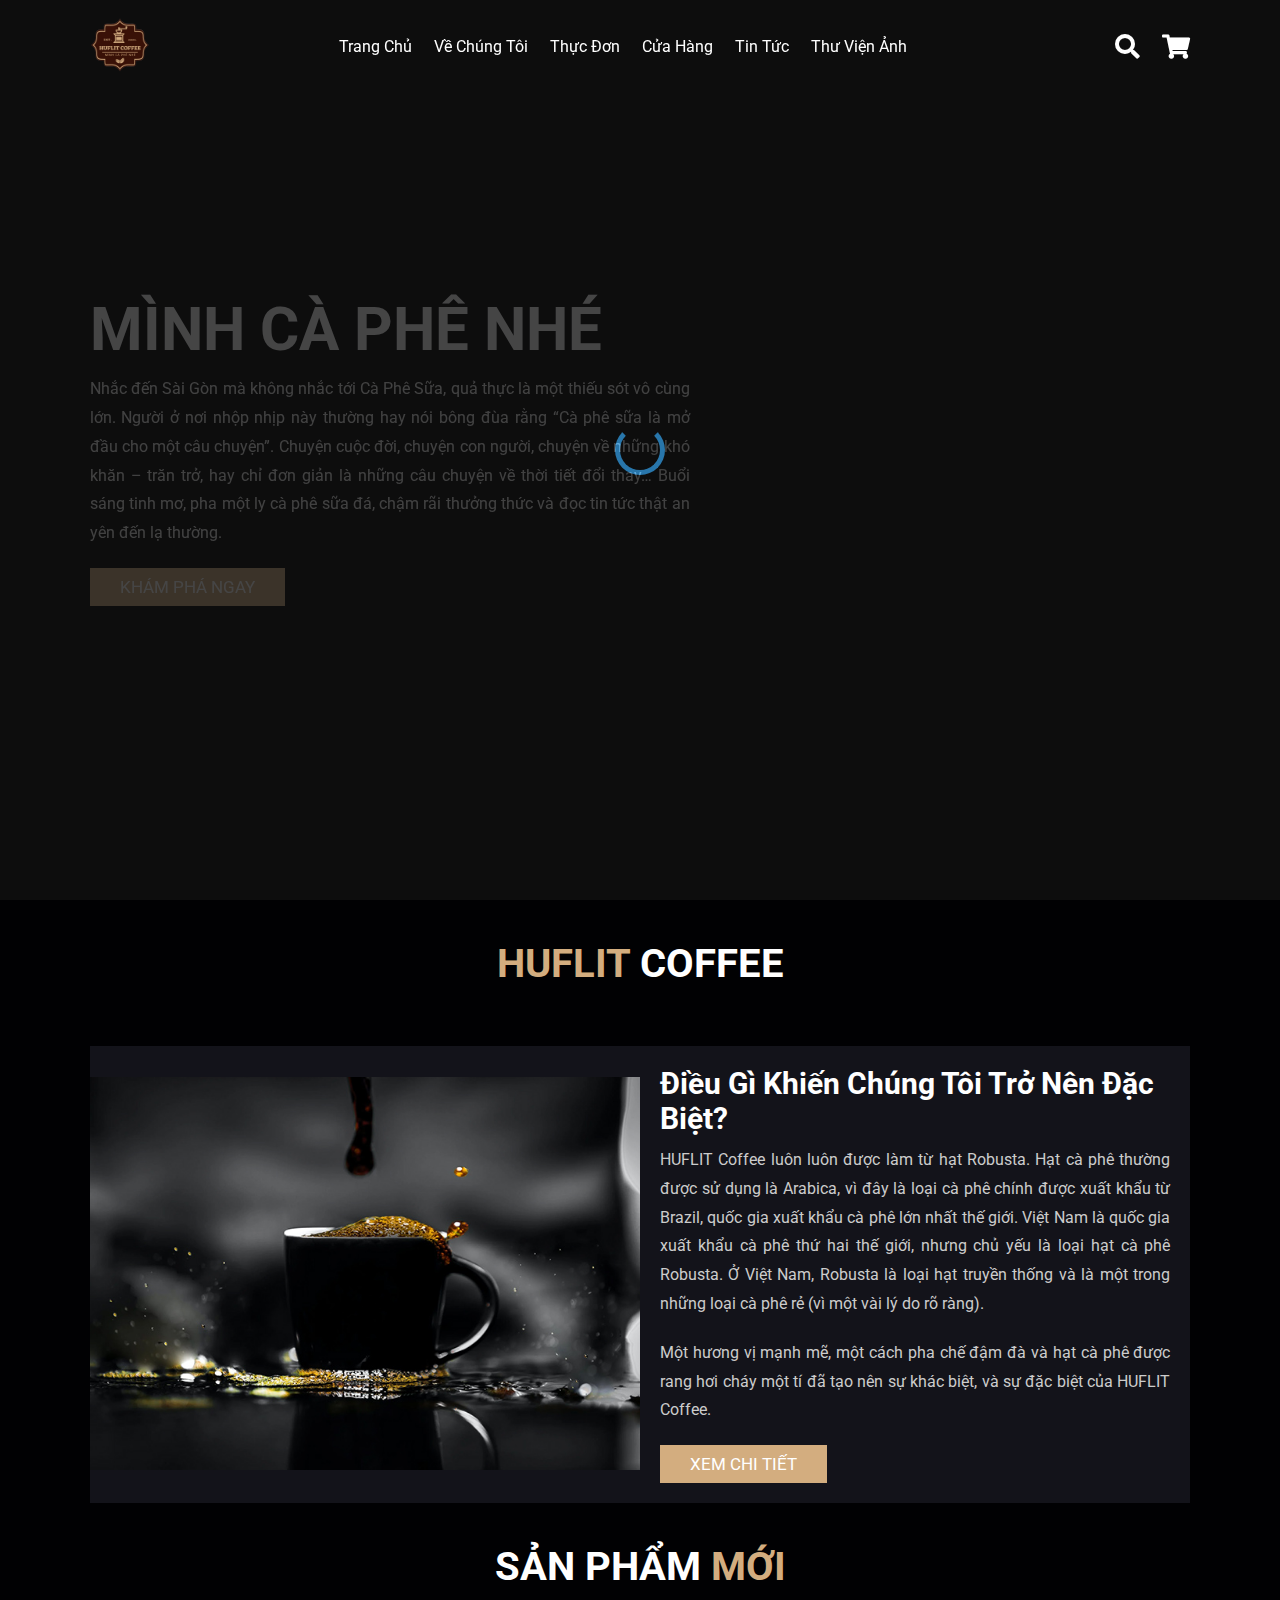
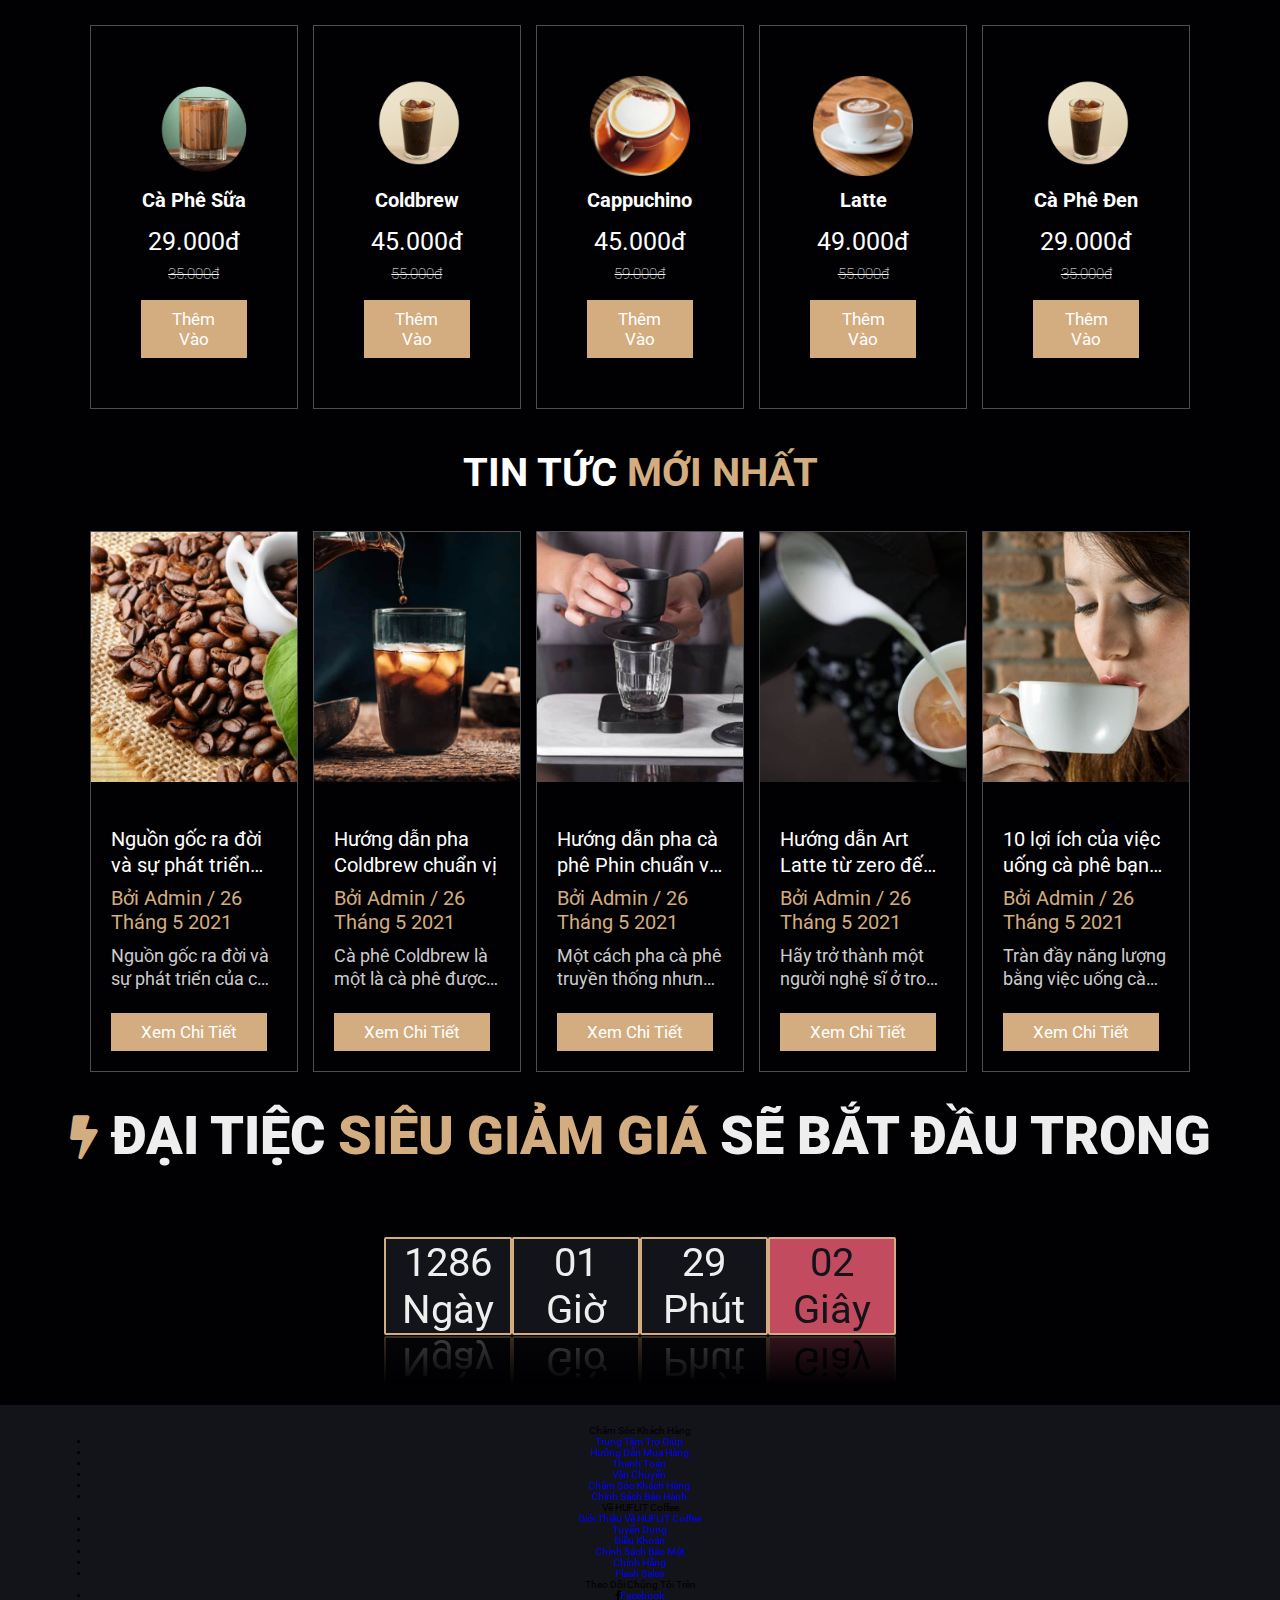
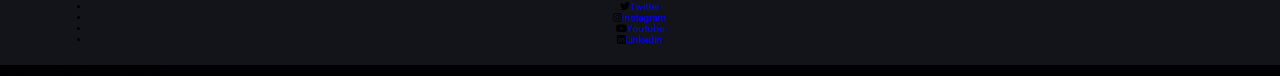
<file: index.html>
<!DOCTYPE html>
<html lang="en">
<head>
    <meta charset="UTF-8">
    <meta http-equiv="X-UA-Compatible" content="IE=edge">
    <meta name="viewport" content="width=device-width, initial-scale=1.0">
    <meta name="description" content="HUFLIT Coffee">
    <meta name="keywords" content="HUFLIT Coffee, HUFLIT, Coffee">
    <title>The HUFLIT Coffee</title>
    <!-- Link thêm logo, icon -->
    <link rel="icon" href="./images/HUFLIT Coffee.png">
    <!-- Link thêm icon -->
    <link rel="stylesheet" href="https://cdnjs.cloudflare.com/ajax/libs/font-awesome/5.15.4/css/all.min.css">
    <!-- CSS link  -->
    <link rel="stylesheet" href="./css/style.css">
    <!-- Responsive link -->
    <link rel="stylesheet" href="./css/responsive.css">
    <!-- JQuery -->
    <script src="https://cdnjs.cloudflare.com/ajax/libs/jquery/3.5.0/jquery.min.js"></script>
</head>
<body>
    
<!-- header section starts  -->

<!-- Loading Screen -->

<div class="loader-container">
    <div class="loader"></div>
</div>

<!-- End Loading Screen -->



<header class="header navbar-fixed-top">

    <a href="index.html" class="logo">
        <img src="./images/HUFLIT Coffee.png" alt="">
    </a>

    <nav class="navbar">
        <a href="./index.html">Trang chủ</a>
        <a href="./about.html">Về chúng tôi</a>
        <a href="./product.html">Thực Đơn</a>
        <a href="./contact.html">cửa hàng</a>
        <a href="./news.html">tin tức</a>
        <a href="./gallery.html">thư viện ảnh</a>
    </nav>

    <div class="icons">
        <div class="fas fa-search" id="search-btn"></div>
        <div class="fas fa-shopping-cart" id="cart-btn"></div>
        <div class="fas fa-bars" id="menu-btn"></div>
    </div>

    <div class="search-form">
        <input type="search" id="search-box" placeholder="Tìm kiếm tại đây...">
        <label for="search-box" class="fas fa-search"></label>
    </div>

    <div class="cart-items-container">
        <div class="cart-item">
            <span class="fas fa-times"></span>
            <img src="images/cart-item-1.png" alt="">
            <div class="content">
                <h3>Cà phê 01</h3>
                <div class="price">30.000đ/-</div>
            </div>
        </div>
        <div class="cart-item">
            <span class="fas fa-times"></span>
            <img src="images/cart-item-2.png" alt="">
            <div class="content">
                <h3>Cà phê 02</h3>
                <div class="price">30.000đ/-</div>
            </div>
        </div>
        <div class="cart-item">
            <span class="fas fa-times"></span>
            <img src="images/cart-item-3.png" alt="">
            <div class="content">
                <h3>Cà phê 03</h3>
                <div class="price">30.000đ/-</div>
            </div>
        </div>
        <div class="cart-item">
            <span class="fas fa-times"></span>
            <img src="images/cart-item-4.png" alt="">
            <div class="content">
                <h3>Cà phê 04</h3>
                <div class="price">30.000đ/-</div>
            </div>
        </div>
        <a href="./cart.html" class="btn">mua ngay</a>
    </div>

</header>

<!-- header section ends -->

<!-- home section starts  -->

<section class="home" id="home">

    <div class="content">
        <h3>mình cà phê nhé</h3>
        <p>Nhắc đến Sài Gòn mà không nhắc tới Cà Phê Sữa, quả thực là một thiếu sót vô cùng lớn.
            Người ở nơi nhộp nhịp này thường hay nói bông đùa rằng “Cà phê sữa là mở đầu cho một câu chuyện”. Chuyện cuộc đời, chuyện con người, chuyện về những khó khăn – trăn trở, hay chỉ đơn giản là những câu chuyện về thời tiết đổi thay…
            Buổi sáng tinh mơ, pha một ly cà phê sữa đá, chậm rãi thưởng thức và đọc tin tức thật
            an yên đến lạ thường.</p>
        <a href="./news-item.html" class="btn">KHÁM PHÁ NGAY</a>
    </div>
    

</section>

<!-- home section ends -->

<!-- about section starts  -->



<section class="about" id="about" style="margin-top:20px">
    <h1 class="heading"> <span>HUFLIT</span> COFFEE </h1>
    <div class="row">
        <div class="image" >
            <img src="images/about-img.jpeg" alt="">
        </div>
        <div class="content">
            <h3>Điều gì khiến chúng tôi trở nên đặc biệt?</h3>
            <p>HUFLIT Coffee luôn luôn được làm từ hạt Robusta. Hạt cà phê thường được sử dụng là Arabica, vì đây là loại cà phê chính được xuất khẩu từ Brazil, quốc gia xuất khẩu cà phê lớn nhất thế giới. Việt Nam là quốc gia xuất khẩu cà phê thứ hai thế giới, nhưng chủ yếu là loại hạt cà phê Robusta. Ở Việt Nam, Robusta là loại hạt truyền thống và là một trong những loại cà phê rẻ (vì một vài lý do rõ ràng).</p>
            <p>Một hương vị mạnh mẽ, một cách pha chế đậm đà và hạt cà phê được rang hơi cháy một tí đã tạo nên sự khác biệt, và sự đặc biệt của HUFLIT Coffee.</p>
            <a href="#" class="btn">XEM CHI TIẾT</a>
        </div>

    </div>
</section>

<!-- about section ends -->

<!-- menu section starts  -->

<section class="menu" id="menu">

    <h1 class="heading"> SẢN PHẨM <span>MỚI</span>  </h1>

    <div class="box-container">

        <div class="box">
            <img src="./images/ca-phe-sua.png" alt="">
            <h3>cà phê sữa</h3>
            <div class="price">29.000đ <span>35.000đ</span></div>
            <a href="./cart.html" class="btn">thêm vào</a>
        </div>

        <div class="box">
            <img src="./images/ca-phe-den.png" alt="" >
            <h3>Coldbrew</h3>
            <div class="price">45.000đ <span>55.000đ</span></div>
            <a href="./cart.html" class="btn">thêm vào</a>
        </div>

        <div class="box">
            <img  src="./images/menu-4.png" alt="" >
            <h3>Cappuchino </h3>
            <div class="price">45.000đ <span>59.000đ</span></div>
            <a href="./cart.html" class="btn">thêm vào</a>
        </div>

        <div class="box">
            <img src="images/menu-5.png" alt="">
            <h3>Latte </h3>
            <div class="price">49.000đ <span>55.000đ</span></div>
            <a href="./cart.html" class="btn">thêm vào</a>
        </div>

        <div class="box">
            <img src="images/ca-phe-den.png" alt="">
            <h3>Cà phê đen </h3>
            <div class="price">29.000đ <span>35.000đ</span></div>
            <a href="./cart.html" class="btn">thêm vào</a>
        </div>

    </div>

</section>

<!-- menu section ends -->




<!-- blogs section starts  -->

<section class="blogs" id="blogs">

    <h1 class="heading"> TIN TỨC <span>MỚI NHẤT</span> </h1>

    <div class="box-container">


        <div class="box">
            <div class="image">
                <a href="./news-item.html"><img src="./images/nguon-goc-ca-phe.jpg" alt=""></a>
            </div>
            <div class="content">
                <a href="./news-item.html" class="title">Nguồn gốc ra đời và sự phát triển của cà phê </a>
                <span>bởi Admin / 26 tháng 5 2021</span>
                <p>Nguồn gốc ra đời và sự phát triển của cà phê trên khắp thế giới.</p>
                <a href="./news-item.html" class="btn">Xem chi tiết</a>
            </div>
        </div>

        <div class="box">
            <div class="image">
                <a href="./news-item.html"><img src="./images/pha-coldbrew.png" alt=""></a>
            </div>
            <div class="content">
                <a href="./news-item.html" class="title">Hướng dẫn pha Coldbrew chuẩn vị</a>
                <span>bởi Admin / 26 tháng 5 2021</span>
                <p>Cà phê Coldbrew là một là cà phê được rất nhiều người ưa chuộng.</p>
                <a href="./news-item.html" class="btn">Xem chi tiết</a>
            </div>
        </div>

        <div class="box">
            <div class="image">
                <a href="./news-item.html"><img src="./images/pha-ca-phe-phin.jpg" alt=""></a>
            </div>
            <div class="content">
                <a href="./news-item.html" class="title">Hướng dẫn pha cà phê Phin chuẩn vị Việt Nam</a>
                <span>bởi Admin / 26 tháng 5 2021</span>
                <p>Một cách pha cà phê truyền thống nhưng đậm vị tại Việt Nam.</p>
                <a href="./news-item.html" class="btn">Xem chi tiết</a>
            </div>
        </div>

        <div class="box">
            <div class="image">
                <a href="./news-item.html"><img src="./images/art.jpg" alt=""></a>
            </div>
            <div class="content">
                <a href="./news-item.html" class="title"> Hướng dẫn Art Latte từ zero đến hero</a>
                <span>bởi Admin / 26 tháng 5 2021</span>
                <p>Hãy trở thành một người nghệ sĩ ở trong quầy bar.</p>
                <a href="./news-item.html" class="btn">Xem chi tiết</a>
            </div>
        </div>
        <div class="box">
            <div class="image">
                <a href="./news-item.html"><img src="./images/loi-ich-caphe.jpg" alt=""></a>
            </div>
            <div class="content">
                <a href="./news-item.html" class="title">10 lợi ích của việc uống cà phê bạn nên biết </a>
                <span>bởi Admin / 26 tháng 5 2021</span>
                <p>Tràn đầy năng lượng bằng việc uống cà phê mỗi buổi sáng </p>
                <a href="./news-item.html" class="btn">Xem chi tiết</a>
            </div>
        </div>
        
      

    </div>

</section>

<!-- blogs section ends -->

<!-- CountDown -->

<div class="flash-sale">
    <i class="flash-sale__icon fas fa-bolt"></i>
    Đại tiệc <span class="flash-sale-bold" >Siêu giảm giá</span> sẽ bắt đầu trong 
    
</div>

<div id="clock"></div>
<!-- End CountDown -->




<!-- footer section starts  -->

<section class="footer">
    <div class="box-container">
        <div class="box">
            <ul class="footer__list">
                <div class="footer__title">
                    Chăm sóc khách hàng
                </div>
                <li class="footer__item"><a href="https://huflit.edu.vn/">Trung tâm trợ giúp</a></li>
                <li class="footer__item"><a href="https://huflit.edu.vn/">Hướng dẫn mua hàng</a></li>
                <li class="footer__item"><a href="https://huflit.edu.vn/">Thanh toán</a></li>
                <li class="footer__item"><a href="https://huflit.edu.vn/">Vận chuyển</a></li>
                <li class="footer__item"><a href="https://huflit.edu.vn/">Chăm sóc khách hàng</a></li>
                <li class="footer__item"><a href="https://huflit.edu.vn/">Chính sách bảo hành</a></li>

            </ul>
        </div>

        <div class="box">
            <ul class="footer__list">
                <div class="footer__title">
                    Về HUFLIT Coffee
                </div>
                <li class="footer__item"><a href="https://huflit.edu.vn/">Giới thiệu về HUFLIT Coffee</a></li>
                <li class="footer__item"><a href="https://huflit.edu.vn/">Tuyển dụng</a></li>
                <li class="footer__item"><a href="https://huflit.edu.vn/">Điều khoản</a></li>
                <li class="footer__item"><a href="https://huflit.edu.vn/">Chính sách bảo mật</a></li>
                <li class="footer__item"><a href="https://huflit.edu.vn/">Chính hãng</a></li>
                <li class="footer__item"><a href="https://huflit.edu.vn/">Flash Sales</a></li>
            </ul>
        </div>
        <div class="box">
            <ul class="footer__list">
                <div class="footer__title">
                    Theo dõi chúng tôi trên
                </div>
                <li class="footer__item"><i class="fab fa-facebook-f"></i><a href="https://huflit.edu.vn/">facebook</a></li>
                <li class="footer__item"><i class="fab fa-twitter"></i><a href="https://huflit.edu.vn/">twitter</a></li>     
                <li class="footer__item"><i class="fab fa-instagram"></i><a href="https://huflit.edu.vn/">instagram</a></li>
                <li class="footer__item"><i class="fab fa-youtube"></i><a href="https://huflit.edu.vn/">youtube</a></li>
                <li class="footer__item"><i class="fab fa-linkedin"></i><a href="https://huflit.edu.vn/">linkedin</a></li>
            </ul>
        </div>
        
    </div>

    

</section>
<div class="credit">&copy;HUFLIT Coffee | all rights reserved</div>



<!-- footer section ends -->

<!-- custom js file link  -->
<script src="js/script.js"></script>
<script>
// Loading Screen
    $(window).on("load",function(){
        $(".loader-container").fadeOut(2500);
    });</script>
<!-- End Loading Screen -->

<!-- CountDown  -->
<script src="https://cdnjs.cloudflare.com/ajax/libs/jquery/3.5.0/jquery.min.js"></script>
<script src="./js/jquery.countdown.js"></script>

<script type="text/javascript">
    $('#clock').countdown('2030/02/02', function(event) {
      $(this).html(event.strftime(
        '<div class="clock-single"><span>%D</span><p>Ngày</p></div>'
      + '<div class="clock-single"><span>%H</span><p>Giờ</p></div>'
      + '<div class="clock-single"><span>%M</span><p>Phút</p></div>'
      + '<div class="clock-single"><span>%S</span><p>Giây</p></div>'

          ));
    });

   
  </script>


<!-- End CountDown -->

</body>
</html>
</file>
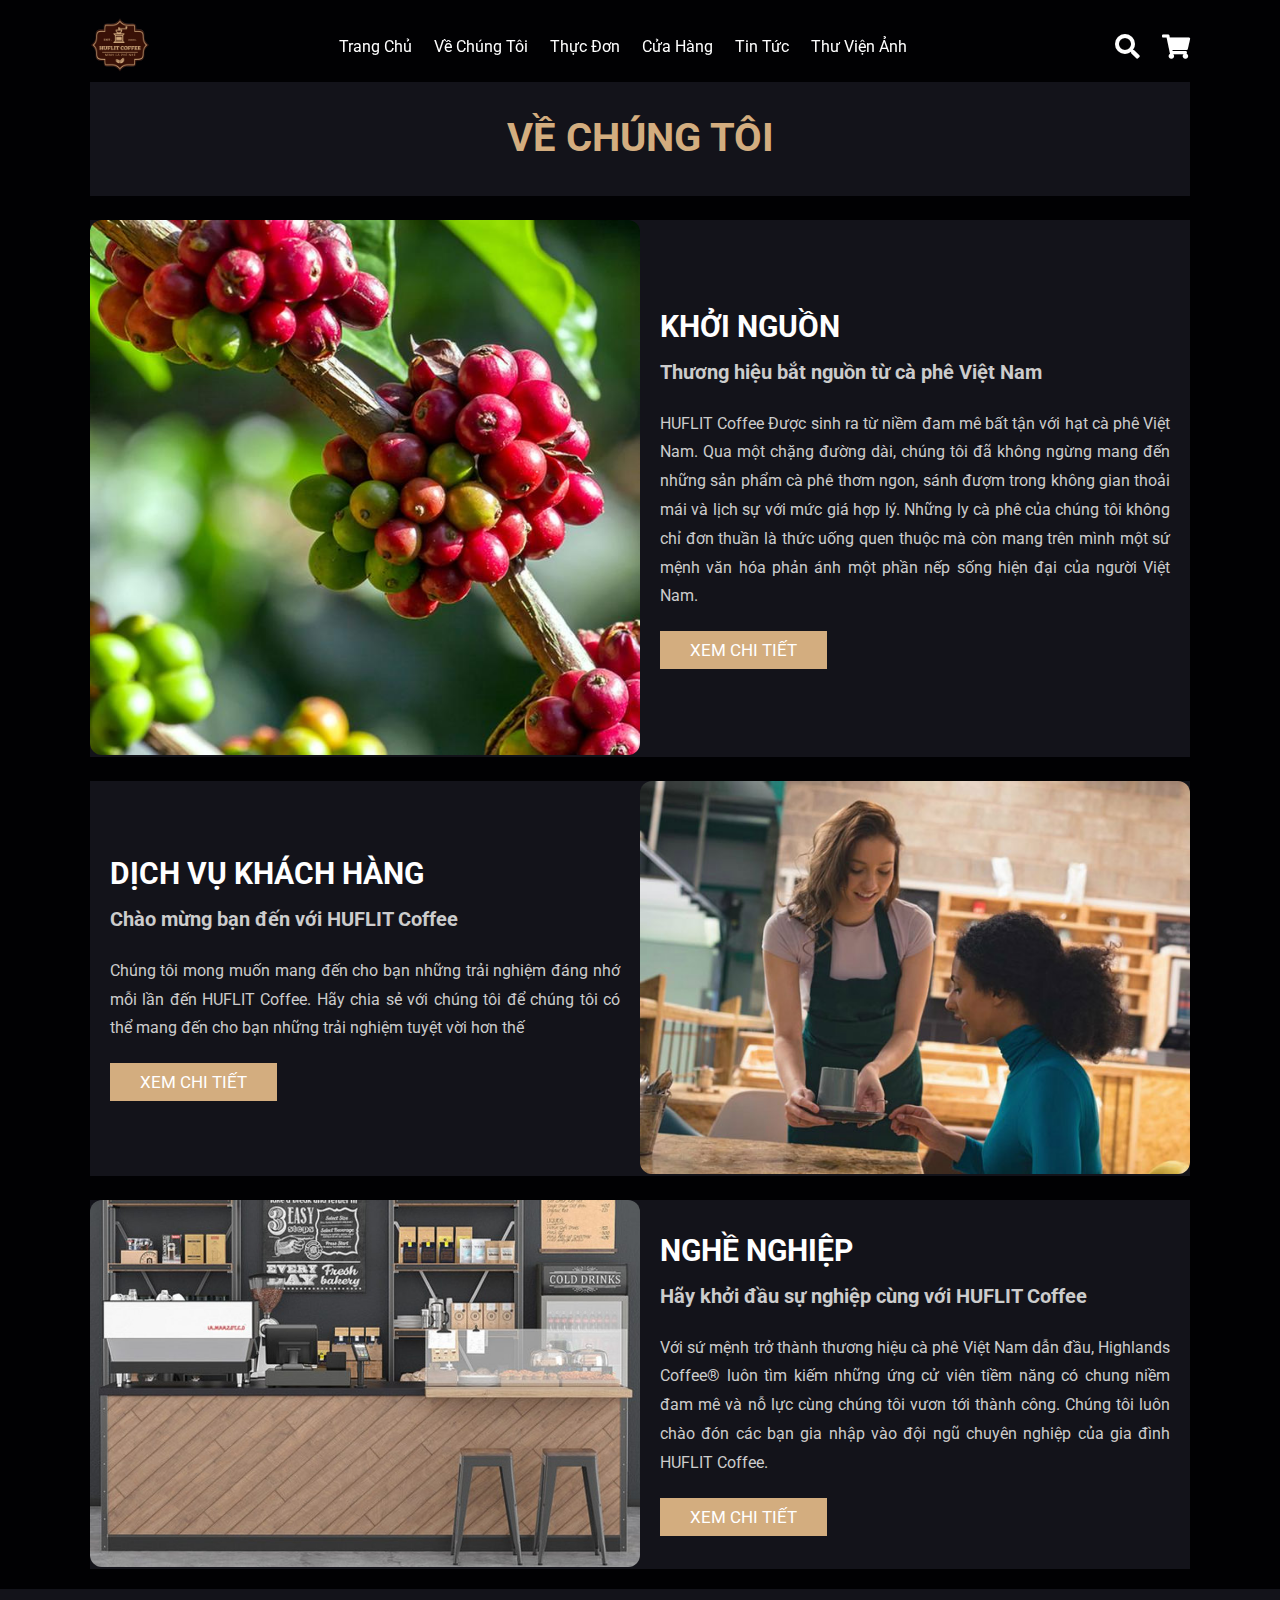
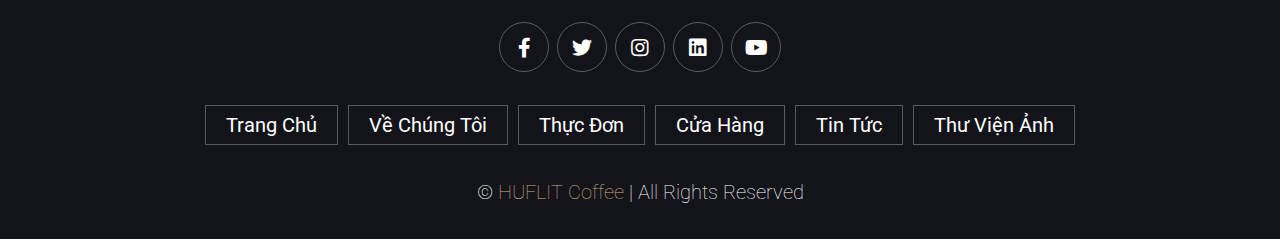
<file: about.html>
<!DOCTYPE html>
<html lang="en">
<head>
    <meta charset="UTF-8">
    <meta http-equiv="X-UA-Compatible" content="IE=edge">
    <meta name="viewport" content="width=device-width, initial-scale=1.0">
    <title>The HUFLIT Coffee</title>
    <!-- Link thêm logo, icon -->
    <link rel="icon" href="./images/HUFLIT Coffee.png">
    <!-- Link thêm font -->
    <link rel="stylesheet" href="https://cdnjs.cloudflare.com/ajax/libs/font-awesome/5.15.4/css/all.min.css">
    <!-- CSS link  -->
    <link rel="stylesheet" href="./css/style.css">
    <!-- Responsive link -->
    <link rel="stylesheet" href="./css/responsive.css">
    <!-- JQuery -->
    <script src="https://cdnjs.cloudflare.com/ajax/libs/jquery/3.5.0/jquery.min.js"></script>

</head>
<body>
    <!-- header section starts  -->

    <header class="header navbar-fixed-top">

        <a href="index.html" class="logo">
            <img src="./images/HUFLIT Coffee.png" alt="">
        </a>
    
        <nav class="navbar">
            <a href="./index.html">Trang chủ</a>
            <a href="./about.html">Về chúng tôi</a>
            
            <a href="./product.html">Thực Đơn</a>
            <a href="./contact.html">cửa hàng</a>
            <a href="./news.html">tin tức</a>
            <a href="./gallery.html">thư viện ảnh</a>
        </nav>
    
        <div class="icons">
            <div class="fas fa-search" id="search-btn"></div>
            <div class="fas fa-shopping-cart" id="cart-btn"></div>
            <div class="fas fa-bars" id="menu-btn"></div>
        </div>
    
        <div class="search-form">
            <input type="search" id="search-box" placeholder="Tìm kiếm tại đây...">
            <label for="search-box" class="fas fa-search"></label>
        </div>
    
        <div class="cart-items-container">
            <div class="cart-item">
                <span class="fas fa-times"></span>
                <img src="images/cart-item-1.png" alt="">
                <div class="content">
                    <h3>Cà phê 01</h3>
                    <div class="price">30.000đ/-</div>
                </div>
            </div>
            <div class="cart-item">
                <span class="fas fa-times"></span>
                <img src="images/cart-item-2.png" alt="">
                <div class="content">
                    <h3>Cà phê 02</h3>
                    <div class="price">30.000đ/-</div>
                </div>
            </div>
            <div class="cart-item">
                <span class="fas fa-times"></span>
                <img src="images/cart-item-3.png" alt="">
                <div class="content">
                    <h3>Cà phê 03</h3>
                    <div class="price">30.000đ/-</div>
                </div>
            </div>
            <div class="cart-item">
                <span class="fas fa-times"></span>
                <img src="images/cart-item-4.png" alt="">
                <div class="content">
                    <h3>Cà phê 04</h3>
                    <div class="price">30.000đ/-</div>
                </div>
            </div>
            <a href="./cart.html" class="btn">mua ngay</a>
        </div>
    
    </header>

<section class="about" id="about">

    
    <div class="row">
        <h1 class="heading"> <span>Về chúng tôi</span></h1>
    </div>
    <div class="row">
        
        <div class="image">
            <img src="./images/cay-ca-phe.jpg" alt="" style="height: 535px; border-radius: 12px;">
        </div>
        <div class="content">
            <a href="#" class="about-title">KHỞI NGUỒN</a>
            <p style="font-size: 20px;font-weight: bold;">Thương hiệu bắt nguồn từ cà phê Việt Nam</p>
            <p>HUFLIT Coffee Được sinh ra từ niềm đam mê bất tận với hạt cà phê Việt Nam. Qua một chặng đường dài, chúng tôi đã không ngừng mang đến những sản phẩm cà phê thơm ngon, sánh đượm trong không gian thoải mái và lịch sự với mức giá hợp lý. Những ly cà phê của chúng tôi không chỉ đơn thuần là thức uống quen thuộc mà còn mang trên mình một sứ mệnh văn hóa phản ánh một phần nếp sống hiện đại của người Việt Nam.</p>
            <a href="#" class="btn">XEM CHI TIẾT</a>
        </div>

    </div>

    <div class="row">
        <div class="content content-mobile-hide">
            <a href="#" class="about-title">DỊCH VỤ KHÁCH HÀNG</a>
            <p style="font-size: 20px;font-weight: bold;">Chào mừng bạn đến với HUFLIT Coffee</p>
            <p>Chúng tôi mong muốn mang đến cho bạn những trải nghiệm đáng nhớ mỗi lần đến HUFLIT Coffee. Hãy chia sẻ với chúng tôi để chúng tôi có thể mang đến cho bạn những trải nghiệm tuyệt vời hơn thế</p>
            <a href="#" class="btn">XEM CHI TIẾT</a>
        </div>

        <div class="image">
            <img src="./images/trai-nghiem-dich-vu.jpg" alt="" style="border-radius: 12px;">
        </div>

        <div class="content content-pc-hide">
            <a href="#" class="about-title">DỊCH VỤ KHÁCH HÀNG</a>
            <p style="font-size: 20px;font-weight: bold;">Chào mừng bạn đến với HUFLIT Coffee</p>
            <p>Chúng tôi mong muốn mang đến cho bạn những trải nghiệm đáng nhớ mỗi lần đến HUFLIT Coffee. Hãy chia sẻ với chúng tôi để chúng tôi có thể mang đến cho bạn những trải nghiệm tuyệt vời hơn thế</p>
            <a href="#" class="btn">XEM CHI TIẾT</a>
        </div>

    </div>

    <div class="row">

        <div class="image">
            <img src="./images/quay-ca-phe.jpg" alt="" style="border-radius: 12px">
        </div>
        <div class="content">
            <a href="#" class="about-title">NGHỀ NGHIỆP</a>
            <p style="font-size: 20px;font-weight: bold;">Hãy khởi đầu sự nghiệp cùng với HUFLIT Coffee</p>
            <p>Với sứ mệnh trở thành thương hiệu cà phê Việt Nam dẫn đầu, Highlands Coffee® luôn tìm kiếm những ứng cử viên tiềm năng có chung niềm đam mê và nỗ lực cùng chúng tôi vươn tới thành công. Chúng tôi luôn chào đón các bạn gia nhập vào đội ngũ chuyên nghiệp của gia đình HUFLIT Coffee.</p>
            <a href="#" class="btn">XEM CHI TIẾT</a>
        </div>

    </div>

</section>

<section class="footer">

    <div class="share">
        <a href="https://huflit.edu.vn/" class="fab fa-facebook-f"></a>
        <a href="https://huflit.edu.vn/" class="fab fa-twitter"></a>
        <a href="https://huflit.edu.vn/" class="fab fa-instagram"></a>
        <a href="https://huflit.edu.vn/" class="fab fa-linkedin"></a>
        <a href="https://huflit.edu.vn/" class="fab fa-youtube"></a>
    </div>

    <div class="links">
        <a href="./index.html">Trang chủ</a>
        <a href="./about.html">Về chúng tôi</a>
        
        <a href="./product.html">Thực Đơn</a>
        <a href="./contact.html">Cửa hàng</a>
        <a href="./news.html">Tin tức</a>
        <a href="./gallery.html">Thư viện ảnh</a>
    </div>

    <div class="credit">&copy; <span>HUFLIT Coffee</span> | all rights reserved</div>

</section>

<script src="js/script.js"></script>
</body>
</html>
</file>
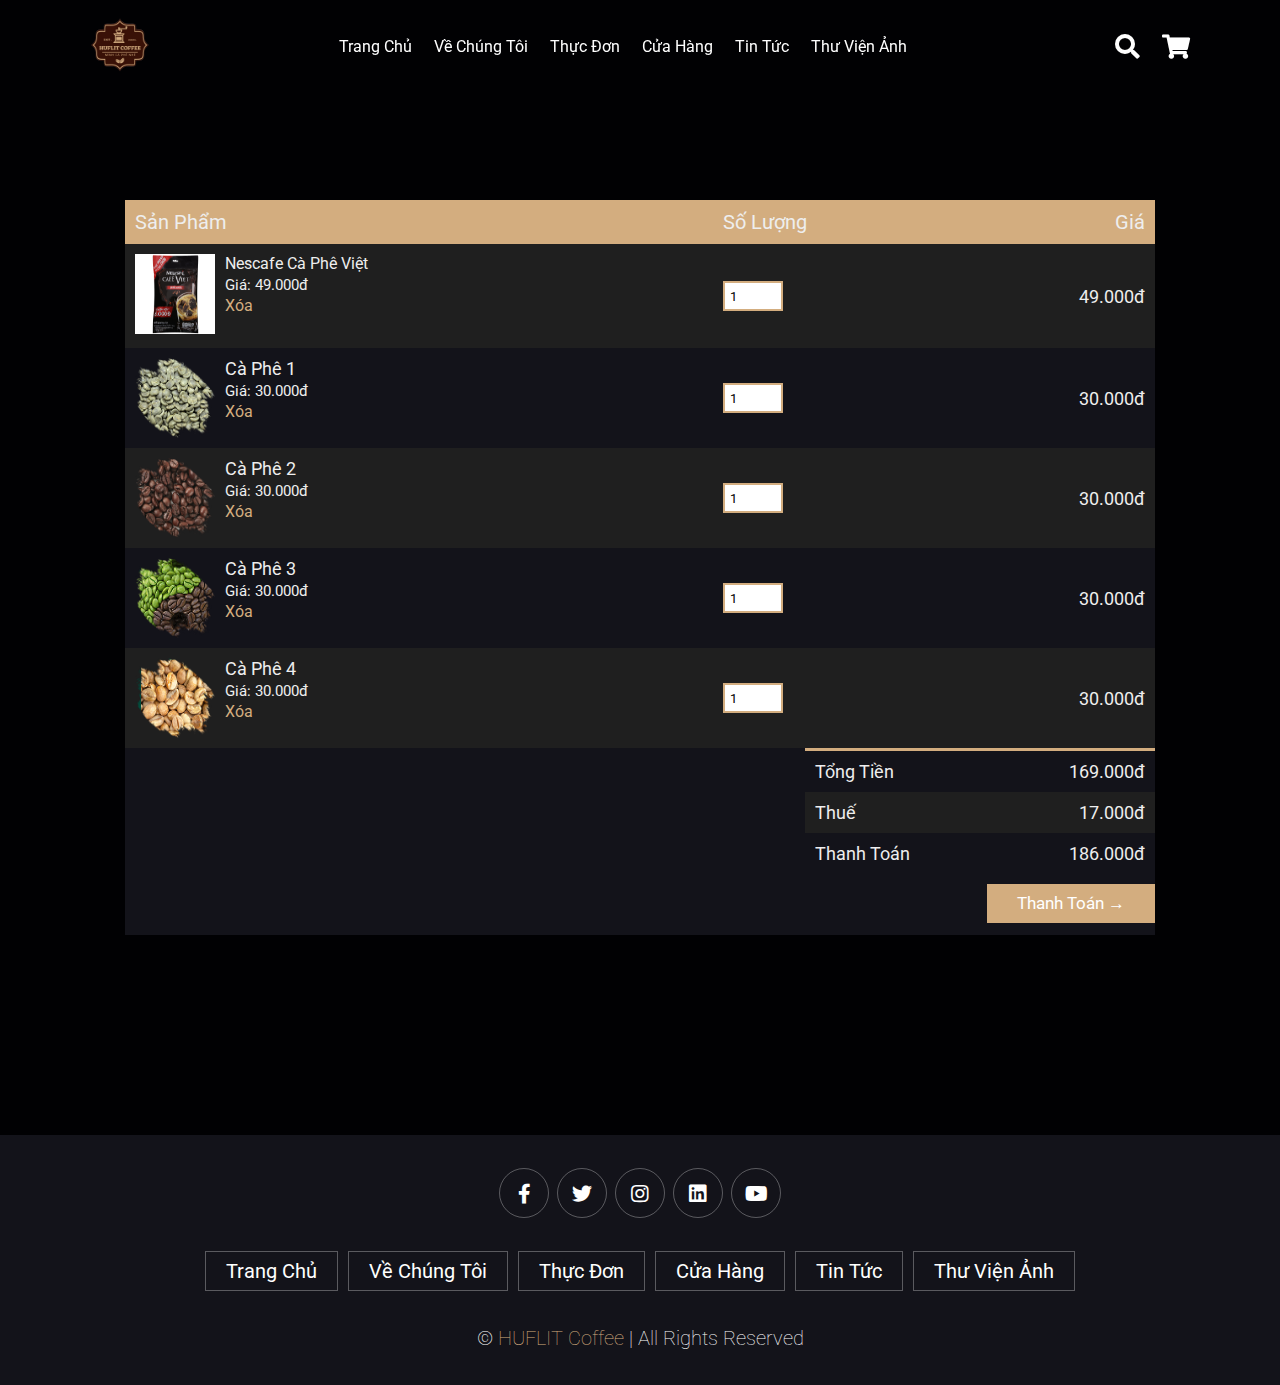
<file: cart.html>
<!DOCTYPE html>
<html lang="en">
<head>
    <meta charset="UTF-8">
    <meta http-equiv="X-UA-Compatible" content="IE=edge">
    <meta name="viewport" content="width=device-width, initial-scale=1.0">
    <title>The HUFLIT Coffee</title>
    <!-- Link thêm logo, icon -->
    <link rel="icon" href="./images/HUFLIT Coffee.png">
    <!-- Link thêm icon -->
    <link rel="stylesheet" href="https://cdnjs.cloudflare.com/ajax/libs/font-awesome/5.15.4/css/all.min.css">
    <!-- CSS link  -->
    <link rel="stylesheet" href="./css/style.css">
    <!-- Responsive link -->
    <link rel="stylesheet" href="./css/responsive.css">
    <!-- JQuery -->
    <script src="https://cdnjs.cloudflare.com/ajax/libs/jquery/3.5.0/jquery.min.js"></script>

</head>
<body>
    <!-- header section starts  -->

    <header class="header navbar-fixed-top">

        <a href="index.html" class="logo">
            <img src="./images/HUFLIT Coffee.png" alt="">
        </a>
    
        <nav class="navbar">
            <a href="./index.html">Trang chủ</a>
            <a href="./about.html">Về chúng tôi</a>
            
            <a href="./product.html">Thực Đơn</a>
            <a href="./contact.html">cửa hàng</a>
            <a href="./news.html">tin tức</a>
            <a href="./gallery.html">thư viện ảnh</a>
        </nav>
    
        <div class="icons">
            <div class="fas fa-search" id="search-btn"></div>
            <div class="fas fa-shopping-cart" id="cart-btn"></div>
            <div class="fas fa-bars" id="menu-btn"></div>
        </div>
    
        <div class="search-form">
            <input type="search" id="search-box" placeholder="Tìm kiếm tại đây...">
            <label for="search-box" class="fas fa-search"></label>
        </div>
    
        <div class="cart-items-container">
            <div class="cart-item">
                <span class="fas fa-times"></span>
                <img src="images/cart-item-1.png" alt="">
                <div class="content">
                    <h3>Cà phê 01</h3>
                    <div class="price">30.000đ/-</div>
                </div>
            </div>
            <div class="cart-item">
                <span class="fas fa-times"></span>
                <img src="images/cart-item-2.png" alt="">
                <div class="content">
                    <h3>Cà phê 02</h3>
                    <div class="price">30.000đ/-</div>
                </div>
            </div>
            <div class="cart-item">
                <span class="fas fa-times"></span>
                <img src="images/cart-item-3.png" alt="">
                <div class="content">
                    <h3>Cà phê 03</h3>
                    <div class="price">30.000đ/-</div>
                </div>
            </div>
            <div class="cart-item">
                <span class="fas fa-times"></span>
                <img src="images/cart-item-4.png" alt="">
                <div class="content">
                    <h3>Cà phê 04</h3>
                    <div class="price">30.000đ/-</div>
                </div>
            </div>
            <a href="./cart.html" class="btn">mua ngay</a>
        </div>
    
    </header>

<div class="cart-page">
    <table>
        <tr>
            <th>Sản phẩm</th>
            <th>Số lượng</th>
            <th>Giá</th>
        </tr>
 
        <tr>
            <td>
                <div class="cart-info">
                    <a href="./product-item.html"><img src="./images/ca-phe-viet-full.jpg"></a>
                    <div>
                        <a href="./product-item.html"><p style="color: #eee;">Nescafe Cà Phê Việt</p></a>
                        <small>Giá: 49.000đ</small><br>
                        <a href="">Xóa</a>
                    </div>
                </div>
            </td>
            <td><input type="number" value="1"></td>
            <td>49.000đ</td>
        </tr>

        <tr>
            <td>
                <div class="cart-info">
                    <img src="./images/cart-item-1.png">
                    <div>
                        <p>Cà phê 1</p>
                        <small>Giá: 30.000đ</small><br>
                        <a href="">Xóa</a>
                    </div>
                </div>
            </td>
            <td><input type="number" value="1"></td>
            <td>30.000đ</td>
        </tr>

        <tr>
            <td>
                <div class="cart-info">
                    <img src="./images/cart-item-2.png">
                    <div>
                        <p>Cà phê 2</p>
                        <small>Giá: 30.000đ</small><br>
                        <a href="">Xóa</a>
                    </div>
                </div>
            </td>
            <td><input type="number" value="1"></td>
            <td>30.000đ</td>
        </tr>

        <tr>
            <td>
                <div class="cart-info">
                    <img src="./images/cart-item-3.png">
                    <div>
                        <p>Cà phê 3</p>
                        <small>Giá: 30.000đ</small><br>
                        <a href="">Xóa</a>
                    </div>
                </div>
            </td>
            <td><input type="number" value="1"></td>
            <td>30.000đ</td>
        </tr>

        <tr>
            <td>
                <div class="cart-info">
                    <img src="./images/cart-item-4.png">
                    <div>
                        <p>Cà phê 4</p>
                        <small>Giá: 30.000đ</small><br>
                        <a href="">Xóa</a>
                    </div>
                </div>
            </td>
            <td><input type="number" value="1"></td>
            <td>30.000đ</td>
        </tr>
    </table>

    <div class="total-price">
        <table>
            <tr>
                <td>Tổng tiền</td>
                <td>169.000đ</td>
            </tr>
            <tr>
                <td>Thuế</td>
                <td>17.000đ</td>
            </tr>
            <tr>
                <td>Thanh toán</td>
                <td>186.000đ</td>
            </tr>
            
        </table>
    </div>
    <div class="total-price">
        <a href="#" class="btn">Thanh toán &#8594;</a>
    </div>
</div>

<!-- footer section starts  -->

<section class="footer">

    <div class="share">
        <a href="https://huflit.edu.vn/" class="fab fa-facebook-f"></a>
        <a href="https://huflit.edu.vn/" class="fab fa-twitter"></a>
        <a href="https://huflit.edu.vn/" class="fab fa-instagram"></a>
        <a href="https://huflit.edu.vn/" class="fab fa-linkedin"></a>
        <a href="https://huflit.edu.vn/" class="fab fa-youtube"></a>
    </div>

    <div class="links">
        <a href="./index.html">Trang chủ</a>
        <a href="./about.html">Về chúng tôi</a>
        
        <a href="./product.html">Thực Đơn</a>
        <a href="./contact.html">Cửa hàng</a>
        <a href="./news.html">Tin tức</a>
        <a href="./gallery.html">Thư viện ảnh</a>
    </div>

    <div class="credit">&copy; <span>HUFLIT Coffee</span> | all rights reserved</div>

</section>



<!-- footer section ends -->

<!-- custom js file link  -->
<script src="js/script.js"></script>
</body>
</html>
</file>
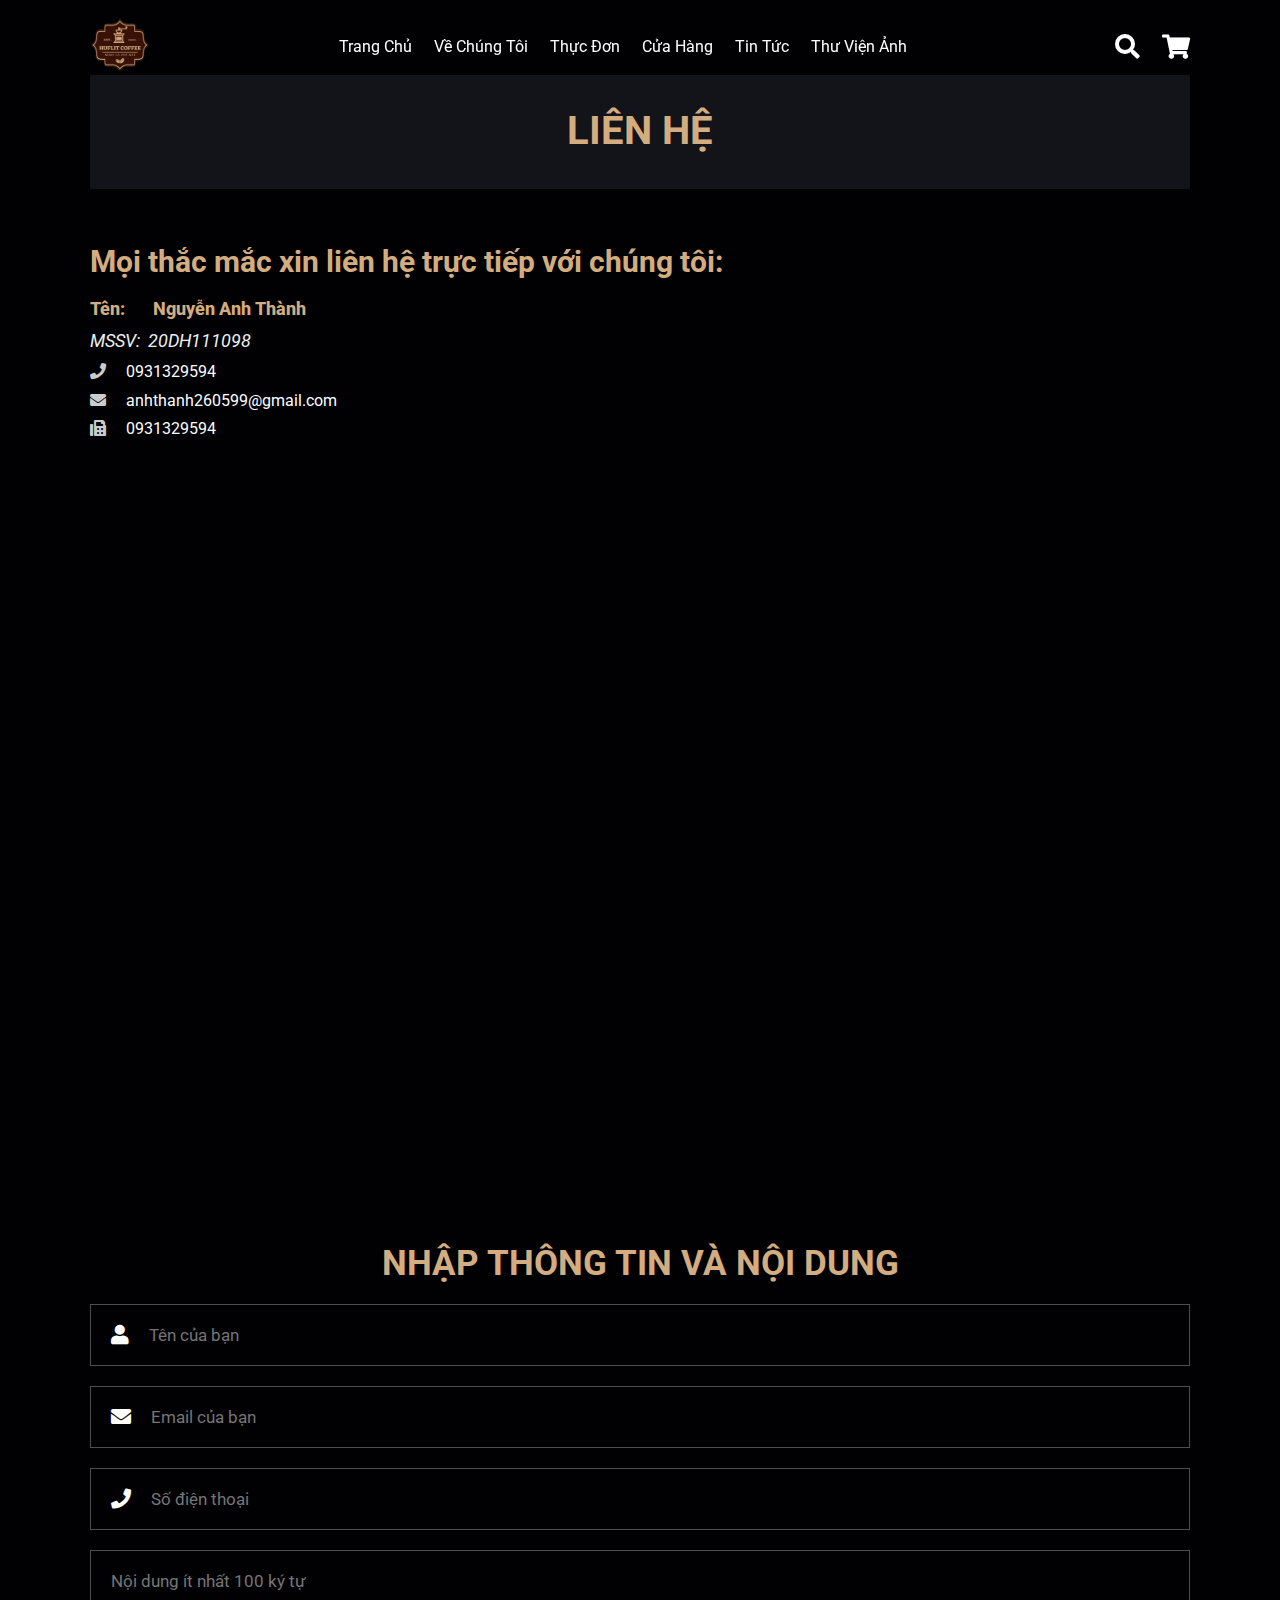
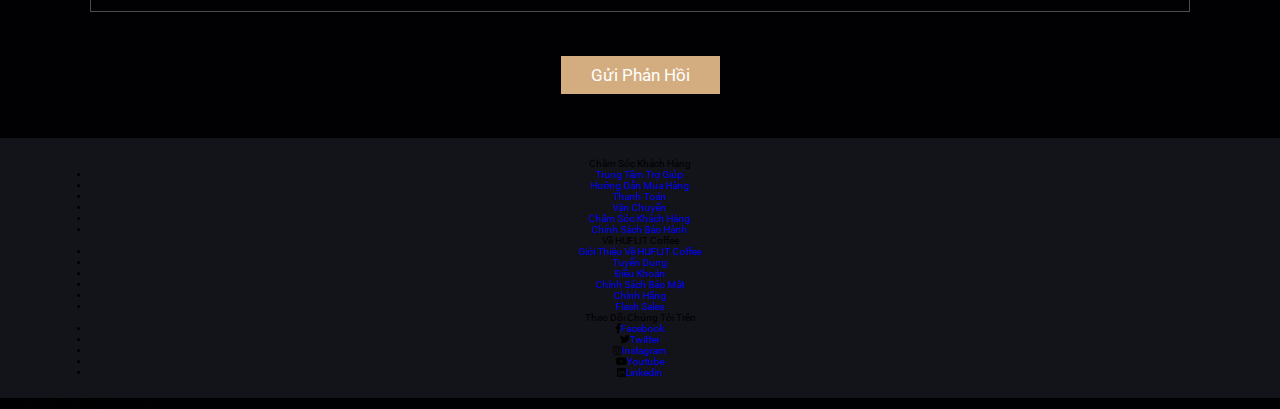
<file: contact.html>
<!DOCTYPE html>
<html lang="en">
<head>
    <meta charset="UTF-8">
    <meta http-equiv="X-UA-Compatible" content="IE=edge">
    <meta name="viewport" content="width=device-width, initial-scale=1.0">
    <title>The HUFLIT Coffee</title>
    <!-- Link thêm logo, icon -->
    <link rel="icon" href="./images/HUFLIT Coffee.png">
    <!-- Link thêm icon -->
    <link rel="stylesheet" href="https://cdnjs.cloudflare.com/ajax/libs/font-awesome/5.15.4/css/all.min.css">
    <!-- CSS link  -->
    <link rel="stylesheet" href="./css/style.css">
    <!-- Responsive link -->
    <link rel="stylesheet" href="./css/responsive.css">
    <!-- JQuery -->
    <script src="https://cdnjs.cloudflare.com/ajax/libs/jquery/3.5.0/jquery.min.js"></script>
</head>
<body>
    <!-- header section starts  -->

    <header class="header navbar-fixed-top">

        <a href="index.html" class="logo">
            <img src="./images/HUFLIT Coffee.png" alt="">
        </a>
    
        <nav class="navbar">
            <a href="./index.html">Trang chủ</a>
            <a href="./about.html">Về chúng tôi</a>
            
            <a href="./product.html">Thực Đơn</a>
            <a href="./contact.html">cửa hàng</a>
            <a href="./news.html">tin tức</a>
            <a href="./gallery.html">thư viện ảnh</a>
        </nav>
    
        <div class="icons">
            <div class="fas fa-search" id="search-btn"></div>
            <div class="fas fa-shopping-cart" id="cart-btn"></div>
            <div class="fas fa-bars" id="menu-btn"></div>
        </div>
    
        <div class="search-form">
            <input type="search" id="search-box" placeholder="Tìm kiếm tại đây...">
            <label for="search-box" class="fas fa-search"></label>
        </div>
    
        <div class="cart-items-container">
            <div class="cart-item">
                <span class="fas fa-times"></span>
                <img src="images/cart-item-1.png" alt="">
                <div class="content">
                    <h3>Cà phê 01</h3>
                    <div class="price">30.000đ/-</div>
                </div>
            </div>
            <div class="cart-item">
                <span class="fas fa-times"></span>
                <img src="images/cart-item-2.png" alt="">
                <div class="content">
                    <h3>Cà phê 02</h3>
                    <div class="price">30.000đ/-</div>
                </div>
            </div>
            <div class="cart-item">
                <span class="fas fa-times"></span>
                <img src="images/cart-item-3.png" alt="">
                <div class="content">
                    <h3>Cà phê 03</h3>
                    <div class="price">30.000đ/-</div>
                </div>
            </div>
            <div class="cart-item">
                <span class="fas fa-times"></span>
                <img src="images/cart-item-4.png" alt="">
                <div class="content">
                    <h3>Cà phê 04</h3>
                    <div class="price">30.000đ/-</div>
                </div>
            </div>
            <a href="./cart.html" class="btn">mua ngay</a>
        </div>
    
    </header>

<!-- header section ends -->

<section class="contact" id="contact">

    <div class="row">
        <h1 class="heading"> <span>LIÊN HỆ</span></h1>
    </div>
    <div class="row">
        <div class="content">
            <h3>Mọi thắc mắc xin liên hệ trực tiếp với chúng tôi:</h3>
            <p style="font-size: 1.8rem; font-weight: 800;color: var(--main-color);"><span style="margin-right:24px;">Tên:</span> Nguyễn Anh Thành</p>
            <p style="font-size: 1.8rem; font-style: italic;color: #eee;"><span style="margin-right:4px;">MSSV:</span> 20DH111098</p>
            
            <p><i class="fas fa-phone"></i><a href="tel:0931329594"> 0931329594 </a></p>
            <p><i class="fas fa-envelope"></i> <a href="https://mail.google.com/">anhthanh260599@gmail.com</a></p>
            <p><i class="fas fa-fax"></i> <a href="./contact.html">0931329594</a></p>       
        </div>
    </div>

    <div class="row">

        <iframe class="map" src="https://www.google.com/maps/embed?pb=!1m18!1m12!1m3!1d3919.4648807452513!2d106.66645882962867!3d10.775662465650866!2m3!1f0!2f0!3f0!3m2!1i1024!2i768!4f13.1!3m3!1m2!1s0x31752f9023a3a85d%3A0xdee5c99a7b02feab!2sHuflit!5e0!3m2!1svi!2s!4v1637126107830!5m2!1svi!2s" ></iframe>

        <form id="form" action="">
            <h3>Nhập thông tin và nội dung</h3>
            <div class="inputBox">
                <span class="fas fa-user"></span>
                <input name="Name" type="text" placeholder="Tên của bạn" required>
            </div>
            <div class="inputBox">
                <span class="fas fa-envelope"></span>
                <input name="Email" id="email" type="email" placeholder="Email của bạn" onkeydown="validation()" required>
                <span id="email-text"></span>
            </div>
            <div class="inputBox">
                <span class="fas fa-phone"></span>
                <input name="phone" type="tel" placeholder="Số điện thoại" pattern="[0-9]{10}" required>
            </div>
            <div class="inputBox">
                <!-- <span class="fas fa-phone"></span> -->
                <input type="text" placeholder="Nội dung ít nhất 100 ký tự" minlength="100" required>
            </div>
            <input type="submit" value="gửi phản hồi" class="btn" >
        </form>

    </div>

</section>
<section class="footer">
    <div class="box-container">
        <div class="box">
            <ul class="footer__list">
                <div class="footer__title">
                    Chăm sóc khách hàng
                </div>
                <li class="footer__item"><a href="https://huflit.edu.vn/">Trung tâm trợ giúp</a></li>
                <li class="footer__item"><a href="https://huflit.edu.vn/">Hướng dẫn mua hàng</a></li>
                <li class="footer__item"><a href="https://huflit.edu.vn/">Thanh toán</a></li>
                <li class="footer__item"><a href="https://huflit.edu.vn/">Vận chuyển</a></li>
                <li class="footer__item"><a href="https://huflit.edu.vn/">Chăm sóc khách hàng</a></li>
                <li class="footer__item"><a href="https://huflit.edu.vn/">Chính sách bảo hành</a></li>

            </ul>
        </div>

        <div class="box">
            <ul class="footer__list">
                <div class="footer__title">
                    Về HUFLIT Coffee
                </div>
                <li class="footer__item"><a href="https://huflit.edu.vn/">Giới thiệu về HUFLIT Coffee</a></li>
                <li class="footer__item"><a href="https://huflit.edu.vn/">Tuyển dụng</a></li>
                <li class="footer__item"><a href="https://huflit.edu.vn/">Điều khoản</a></li>
                <li class="footer__item"><a href="https://huflit.edu.vn/">Chính sách bảo mật</a></li>
                <li class="footer__item"><a href="https://huflit.edu.vn/">Chính hãng</a></li>
                <li class="footer__item"><a href="https://huflit.edu.vn/">Flash Sales</a></li>
            </ul>
        </div>
        <div class="box">
            <ul class="footer__list">
                <div class="footer__title">
                    Theo dõi chúng tôi trên
                </div>
                <li class="footer__item"><i class="fab fa-facebook-f"></i><a href="https://huflit.edu.vn/">facebook</a></li>
                <li class="footer__item"><i class="fab fa-twitter"></i><a href="https://huflit.edu.vn/">twitter</a></li>     
                <li class="footer__item"><i class="fab fa-instagram"></i><a href="https://huflit.edu.vn/">instagram</a></li>
                <li class="footer__item"><i class="fab fa-youtube"></i><a href="https://huflit.edu.vn/">youtube</a></li>
                <li class="footer__item"><i class="fab fa-linkedin"></i><a href="https://huflit.edu.vn/">linkedin</a></li>
            </ul>
        </div>
        
    </div>
</section>
<div class="credit">&copy;HUFLIT Coffee | all rights reserved</div>
<script src="js/script.js"></script>
<script type="text/javascript">
    function validation() {
            var form  = document.getElementById("form");
            var email = document.getElementById("email").value;
            var text  = document.getElementById("email-text");
            var pattern = /^[^ ]+@[^ ]+\.[a-z]{2,3}$/;
            if (email.match(pattern))
            {
                form.classList.add("valid")
                form.classList.remove("invalid")
                text.innerHTML ="Email hợp lệ";
                text.style.color = "#90EE90";
                text.style.fontSize = "16px";
                text.style.textTransform = "none";
                text.style.paddingRight = "4px";
            }
            else
            {
                form.classList.remove("valid")
                form.classList.add("invalid")
                text.innerHTML ="Email không hợp lệ";
                text.style.color = "#FF6347";
                text.style.fontSize = "16px";
                text.style.textTransform = "none";
                text.style.paddingRight = "4px";


            }
         
        }
</script>
</body>
</html>
</file>
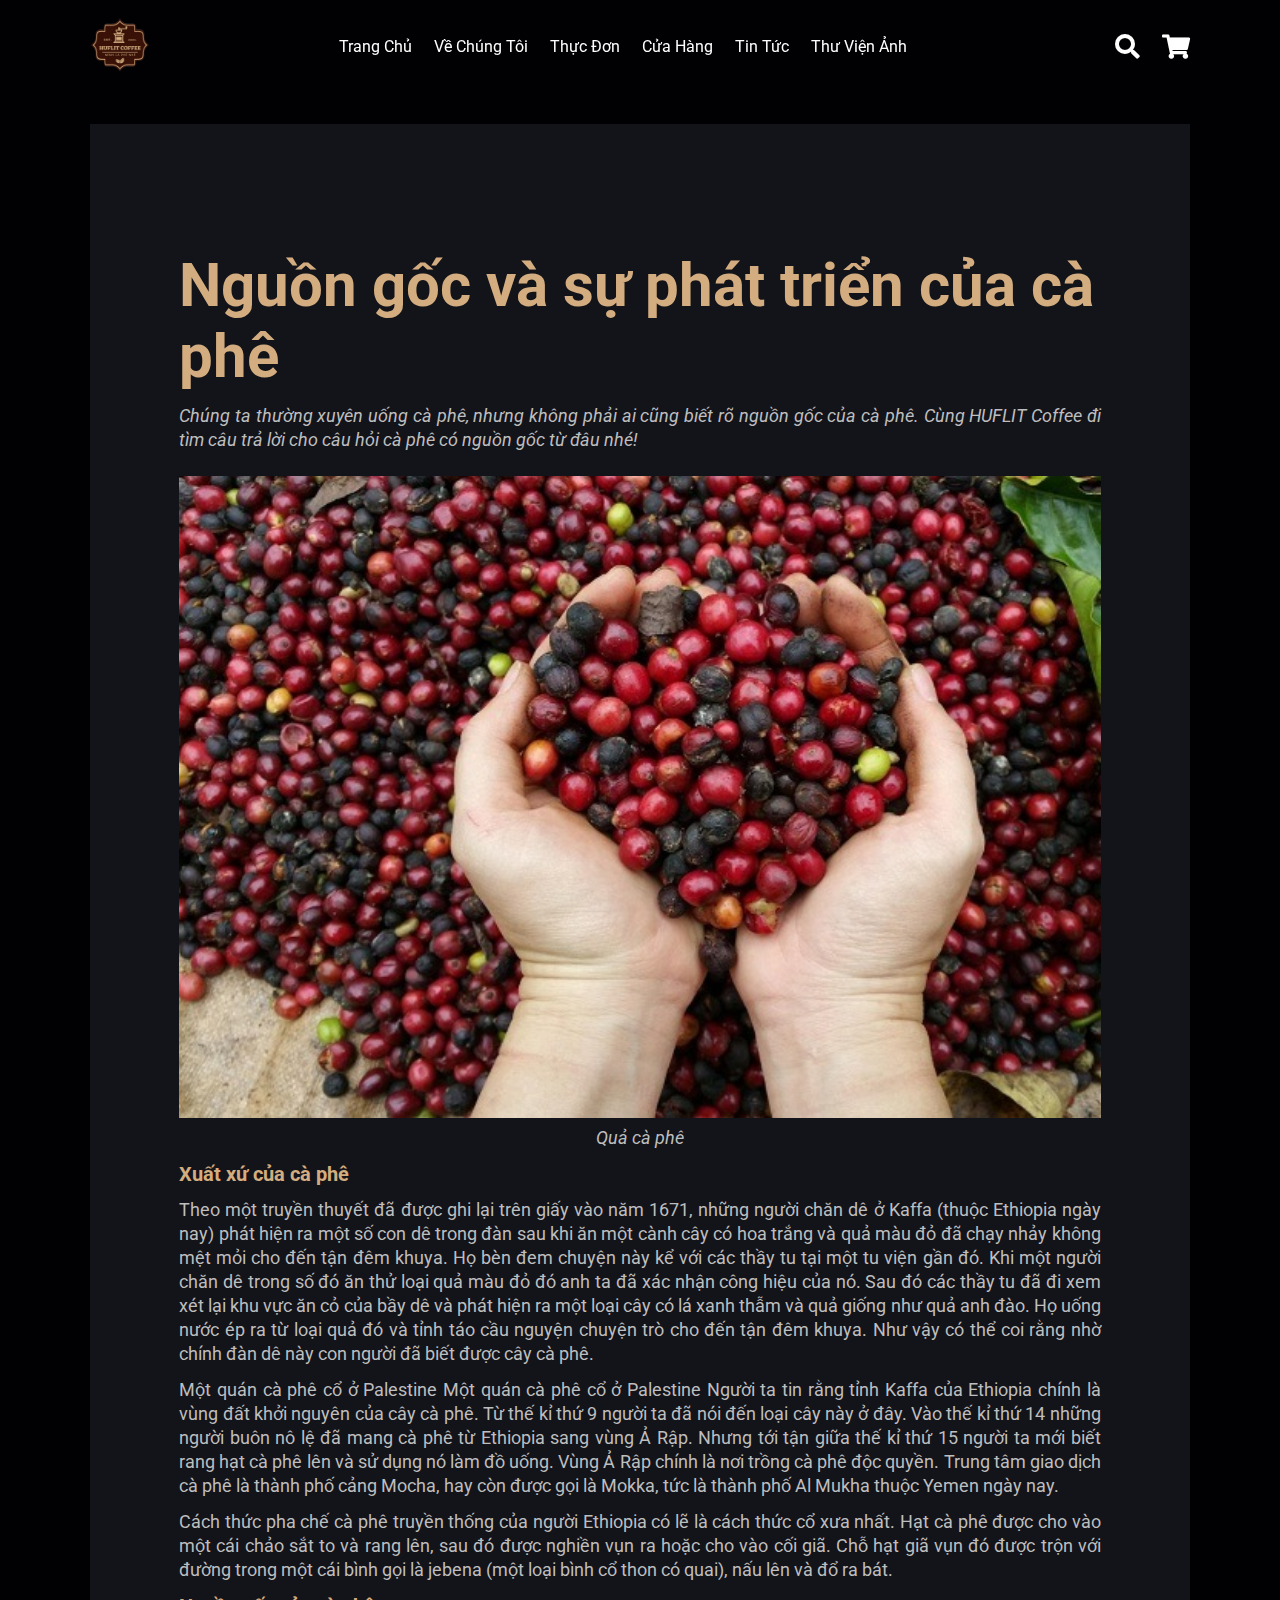
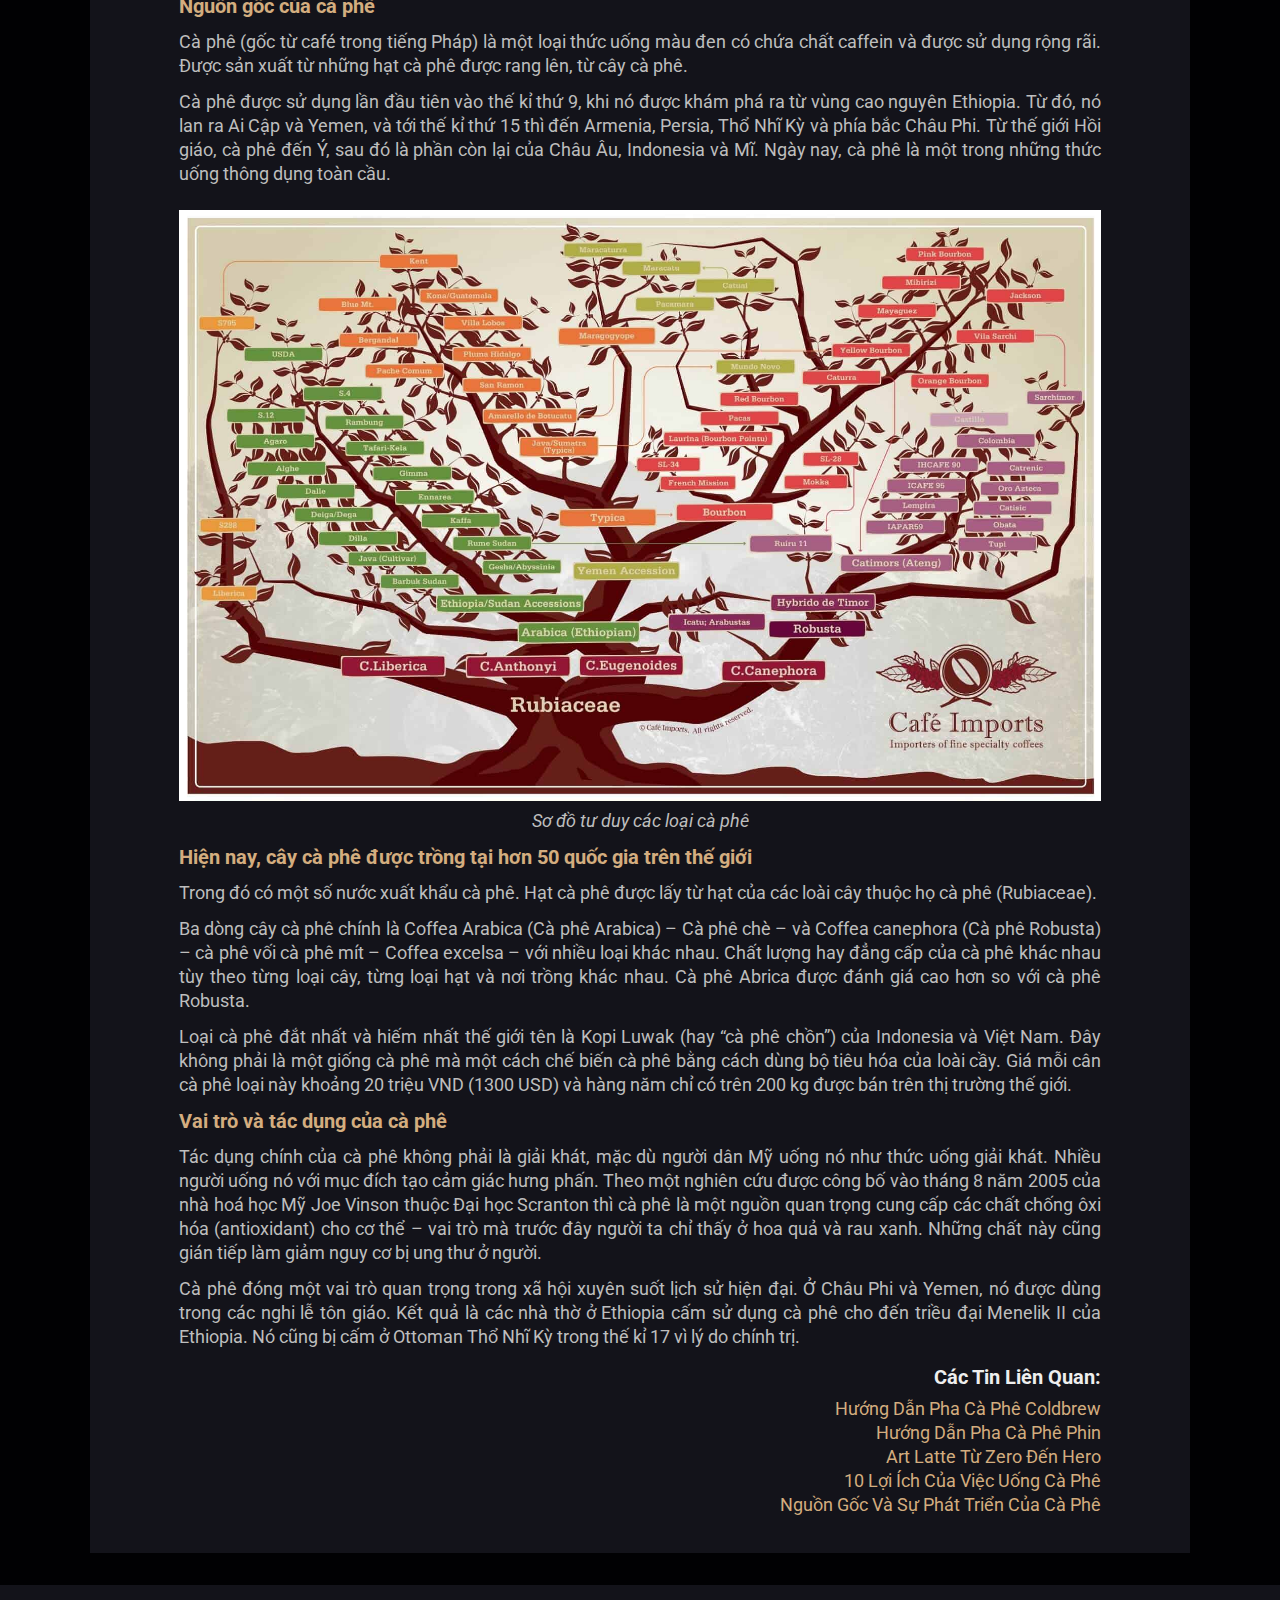
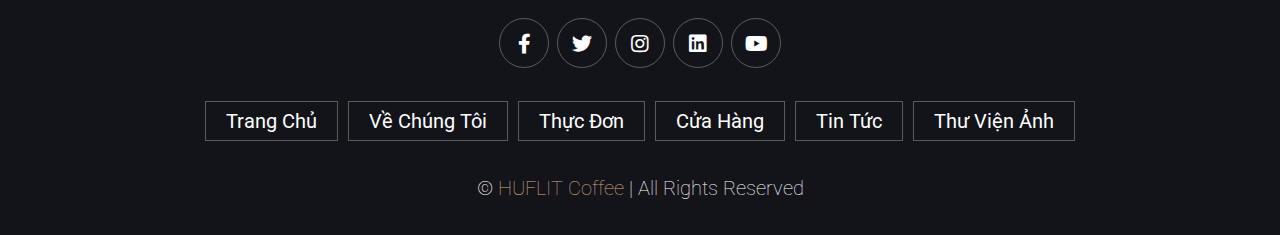
<file: news-item.html>
<!DOCTYPE html>
<html lang="en">
<head>
    <meta charset="UTF-8">
    <meta http-equiv="X-UA-Compatible" content="IE=edge">
    <meta name="viewport" content="width=device-width, initial-scale=1.0">
    <title>The HUFLIT Coffee</title>
    <!-- Link thêm logo, icon -->
    <link rel="icon" href="./images/HUFLIT Coffee.png">
    <!-- Link thêm icon -->
    <link rel="stylesheet" href="https://cdnjs.cloudflare.com/ajax/libs/font-awesome/5.15.4/css/all.min.css">
    <!-- CSS link  -->
    <link rel="stylesheet" href="./css/style.css">
    <!-- Responsive link -->
    <link rel="stylesheet" href="./css/responsive.css">
    <!-- JQuery -->
    <script src="https://cdnjs.cloudflare.com/ajax/libs/jquery/3.5.0/jquery.min.js"></script>
</head>
<body>
    <header class="header navbar-fixed-top">

        <a href="index.html" class="logo">
            <img src="./images/HUFLIT Coffee.png" alt="">
        </a>
    
        <nav class="navbar">
            <a href="./index.html">Trang chủ</a>
            <a href="./about.html">Về chúng tôi</a>
            
            <a href="./product.html">Thực Đơn</a>
            <a href="./contact.html">cửa hàng</a>
            <a href="./news.html">tin tức</a>
            <a href="./gallery.html">thư viện ảnh</a>
        </nav>
    
        <div class="icons">
            <div class="fas fa-search" id="search-btn"></div>
            <div class="fas fa-shopping-cart" id="cart-btn"></div>
            <div class="fas fa-bars" id="menu-btn"></div>
        </div>
    
        <div class="search-form">
            <input type="search" id="search-box" placeholder="Tìm kiếm tại đây...">
            <label for="search-box" class="fas fa-search"></label>
        </div>
    
        <div class="cart-items-container">
            <div class="cart-item">
                <span class="fas fa-times"></span>
                <img src="images/cart-item-1.png" alt="">
                <div class="content">
                    <h3>Cà phê 01</h3>
                    <div class="price">30.000đ/-</div>
                </div>
            </div>
            <div class="cart-item">
                <span class="fas fa-times"></span>
                <img src="images/cart-item-2.png" alt="">
                <div class="content">
                    <h3>Cà phê 02</h3>
                    <div class="price">30.000đ/-</div>
                </div>
            </div>
            <div class="cart-item">
                <span class="fas fa-times"></span>
                <img src="images/cart-item-3.png" alt="">
                <div class="content">
                    <h3>Cà phê 03</h3>
                    <div class="price">30.000đ/-</div>
                </div>
            </div>
            <div class="cart-item">
                <span class="fas fa-times"></span>
                <img src="images/cart-item-4.png" alt="">
                <div class="content">
                    <h3>Cà phê 04</h3>
                    <div class="price">30.000đ/-</div>
                </div>
            </div>
            <a href="./cart.html" class="btn">mua ngay</a>
        </div>
    
    </header>

    <section class="news-item" id="news-item">
        <div class="news-item__title">
            <h1>Nguồn gốc và sự phát triển của cà phê</h1>
        </div>
        <div class="news-item__content">
            <p>
                Chúng ta thường xuyên uống cà phê, nhưng không phải ai cũng biết rõ nguồn gốc của cà phê. Cùng HUFLIT Coffee đi tìm câu trả lời cho câu hỏi cà phê có nguồn gốc từ đâu nhé!
            </p>
            <img src="./images/news-item-img.jpg" alt="" class="news-item__img">
            <p class="news-item__chu-thich" style="margin-top: -22px;">Quả cà phê</p>
            <h3>Xuất xứ của cà phê</h3>
            <div>
                Theo một truyền thuyết đã được ghi lại trên giấy vào năm 1671, những người chăn dê ở Kaffa (thuộc Ethiopia ngày nay) phát hiện ra một số con dê trong đàn sau khi ăn một cành cây có hoa trắng và quả màu đỏ đã chạy nhảy không mệt mỏi cho đến tận đêm khuya. Họ bèn đem chuyện này kể với các thầy tu tại một tu viện gần đó. Khi một người chăn dê trong số đó ăn thử loại quả màu đỏ đó anh ta đã xác nhận công hiệu của nó. Sau đó các thầy tu đã đi xem xét lại khu vực ăn cỏ của bầy dê và phát hiện ra một loại cây có lá xanh thẫm và quả giống như quả anh đào. Họ uống nước ép ra từ loại quả đó và tỉnh táo cầu nguyện chuyện trò cho đến tận đêm khuya. Như vậy có thể coi rằng nhờ chính đàn dê này con người đã biết được cây cà phê.
            </div>
            <div>
                Một quán cà phê cổ ở Palestine Một quán cà phê cổ ở Palestine Người ta tin rằng tỉnh Kaffa của Ethiopia chính là vùng đất khởi nguyên của cây cà phê. Từ thế kỉ thứ 9 người ta đã nói đến loại cây này ở đây. Vào thế kỉ thứ 14 những người buôn nô lệ đã mang cà phê từ Ethiopia sang vùng Ả Rập. Nhưng tới tận giữa thế kỉ thứ 15 người ta mới biết rang hạt cà phê lên và sử dụng nó làm đồ uống. Vùng Ả Rập chính là nơi trồng cà phê độc quyền. Trung tâm giao dịch cà phê là thành phố cảng Mocha, hay còn được gọi là Mokka, tức là thành phố Al Mukha thuộc Yemen ngày nay.
            </div>
            <div>
                Cách thức pha chế cà phê truyền thống của người Ethiopia có lẽ là cách thức cổ xưa nhất. Hạt cà phê được cho vào một cái chảo sắt to và rang lên, sau đó được nghiền vụn ra hoặc cho vào cối giã. Chỗ hạt giã vụn đó được trộn với đường trong một cái bình gọi là jebena (một loại bình cổ thon có quai), nấu lên và đổ ra bát.
            </div>
            <h3>Nguồn gốc của cà phê</h3>
            <div>Cà phê (gốc từ café trong tiếng Pháp) là một loại thức uống màu đen có chứa chất caffein và được sử dụng rộng rãi. Được sản xuất từ những hạt cà phê được rang lên, từ cây cà phê.

            </div>
            
            <div>
                Cà phê được sử dụng lần đầu tiên vào thế kỉ thứ 9, khi nó được khám phá ra từ vùng cao nguyên Ethiopia. Từ đó, nó lan ra Ai Cập và Yemen, và tới thế kỉ thứ 15 thì đến Armenia, Persia, Thổ Nhĩ Kỳ và phía bắc Châu Phi. Từ thế giới Hồi giáo, cà phê đến Ý, sau đó là phần còn lại của Châu Âu, Indonesia và Mĩ. Ngày nay, cà phê là một trong những thức uống thông dụng toàn cầu.
            </div>
            <img class="news-item__img" src="./images/so-do-cay-ca-phe.jpg" alt="Sơ đồ cây cà phê">
            <p class="news-item__chu-thich" style="margin-top: -22px;">Sơ đồ tư duy các loại cà phê</p>
            <h3>Hiện nay, cây cà phê được trồng tại hơn 50 quốc gia trên thế giới</h3>
            <div>Trong đó có một số nước xuất khẩu cà phê. Hạt cà phê được lấy từ hạt của các loài cây thuộc họ cà phê (Rubiaceae).</div>
            <div>Ba dòng cây cà phê chính là Coffea Arabica (Cà phê Arabica) – Cà phê chè – và Coffea canephora (Cà phê Robusta) – cà phê vối cà phê mít – Coffea excelsa – với nhiều loại khác nhau. Chất lượng hay đẳng cấp của cà phê khác nhau tùy theo từng loại cây, từng loại hạt và nơi trồng khác nhau. Cà phê Abrica được đánh giá cao hơn so với cà phê Robusta. </div>
            <div>
                Loại cà phê đắt nhất và hiếm nhất thế giới tên là Kopi Luwak (hay “cà phê chồn”) của Indonesia và Việt Nam. Đây không phải là một giống cà phê mà một cách chế biến cà phê bằng cách dùng bộ tiêu hóa của loài cầy. Giá mỗi cân cà phê loại này khoảng 20 triệu VND (1300 USD) và hàng năm chỉ có trên 200 kg được bán trên thị trường thế giới.
            </div>
            <h3>Vai trò và tác dụng của cà phê</h3>
            <div>Tác dụng chính của cà phê không phải là giải khát, mặc dù người dân Mỹ uống nó như thức uống giải khát. Nhiều người uống nó với mục đích tạo cảm giác hưng phấn. Theo một nghiên cứu được công bố vào tháng 8 năm 2005 của nhà hoá học Mỹ Joe Vinson thuộc Đại học Scranton thì cà phê là một nguồn quan trọng cung cấp các chất chống ôxi hóa (antioxidant) cho cơ thể – vai trò mà trước đây người ta chỉ thấy ở hoa quả và rau xanh. Những chất này cũng gián tiếp làm giảm nguy cơ bị ung thư ở người.</div>
            <div style="padding-bottom: 24px;">Cà phê đóng một vai trò quan trọng trong xã hội xuyên suốt lịch sử hiện đại. Ở Châu Phi và Yemen, nó được dùng trong các nghi lễ tôn giáo. Kết quả là các nhà thờ ở Ethiopia cấm sử dụng cà phê cho đến triều đại Menelik II của Ethiopia. Nó cũng bị cấm ở Ottoman Thổ Nhĩ Kỳ trong thế kỉ 17 vì lý do chính trị.</div>
            

            
            <h2 style="float: right; margin-bottom: 12px; line-height: 8px; font-size: 20px; color: #eee;">Các tin liên quan:</h2> <br>
            <a style="float: right;" href="./news-item.html">Hướng dẫn pha cà phê Coldbrew</a> <br>
            <a style="float: right;" href="./news-item.html">Hướng dẫn pha Cà phê phin</a> <br>
            <a style="float: right;" href="./news-item.html">Art Latte từ Zero đến Hero</a> <br>
            <a style="float: right;" href="./news-item.html">10 Lợi ích của việc uống cà phê</a>  <br>
            <a style="float: right;" href="./news-item.html">Nguồn gốc và sự phát triển của cà phê</a>    <br>
        
        </div>
    </section>



    <!-- footer section starts  -->

    <section class="footer">

        <div class="share">
            <a href="https://huflit.edu.vn/" class="fab fa-facebook-f"></a>
            <a href="https://huflit.edu.vn/" class="fab fa-twitter"></a>
            <a href="https://huflit.edu.vn/" class="fab fa-instagram"></a>
            <a href="https://huflit.edu.vn/" class="fab fa-linkedin"></a>
            <a href="https://huflit.edu.vn/" class="fab fa-youtube"></a>
        </div>
    
        <div class="links">
            <a href="./index.html">Trang chủ</a>
            <a href="./about.html">Về chúng tôi</a>
            
            <a href="./product.html">Thực Đơn</a>
            <a href="./contact.html">Cửa hàng</a>
            <a href="./news.html">Tin tức</a>
            <a href="./gallery.html">Thư viện ảnh</a>
        </div>
    
        <div class="credit">&copy; <span>HUFLIT Coffee</span> | all rights reserved</div>
    
    </section>



<!-- footer section ends -->

<!-- custom js file link  -->
<script src="js/script.js"></script>
</body>
</html>
</file>
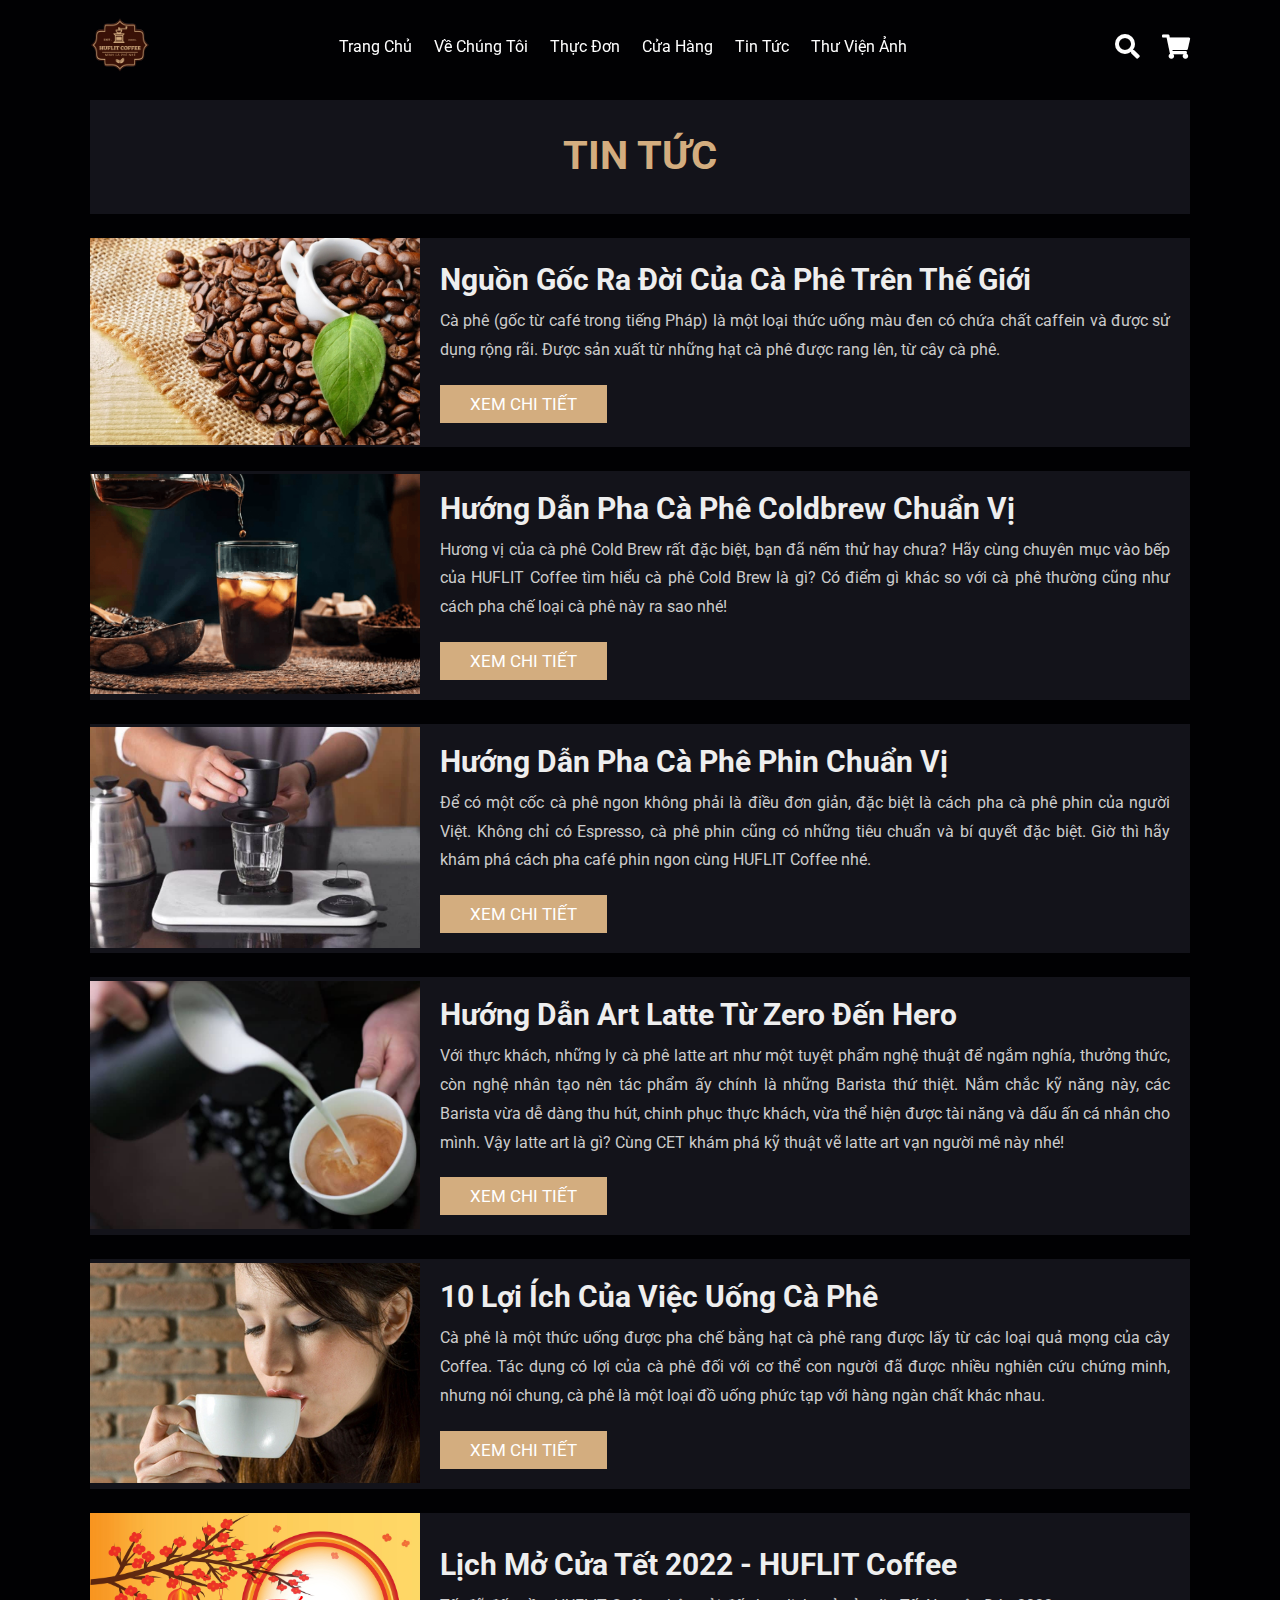
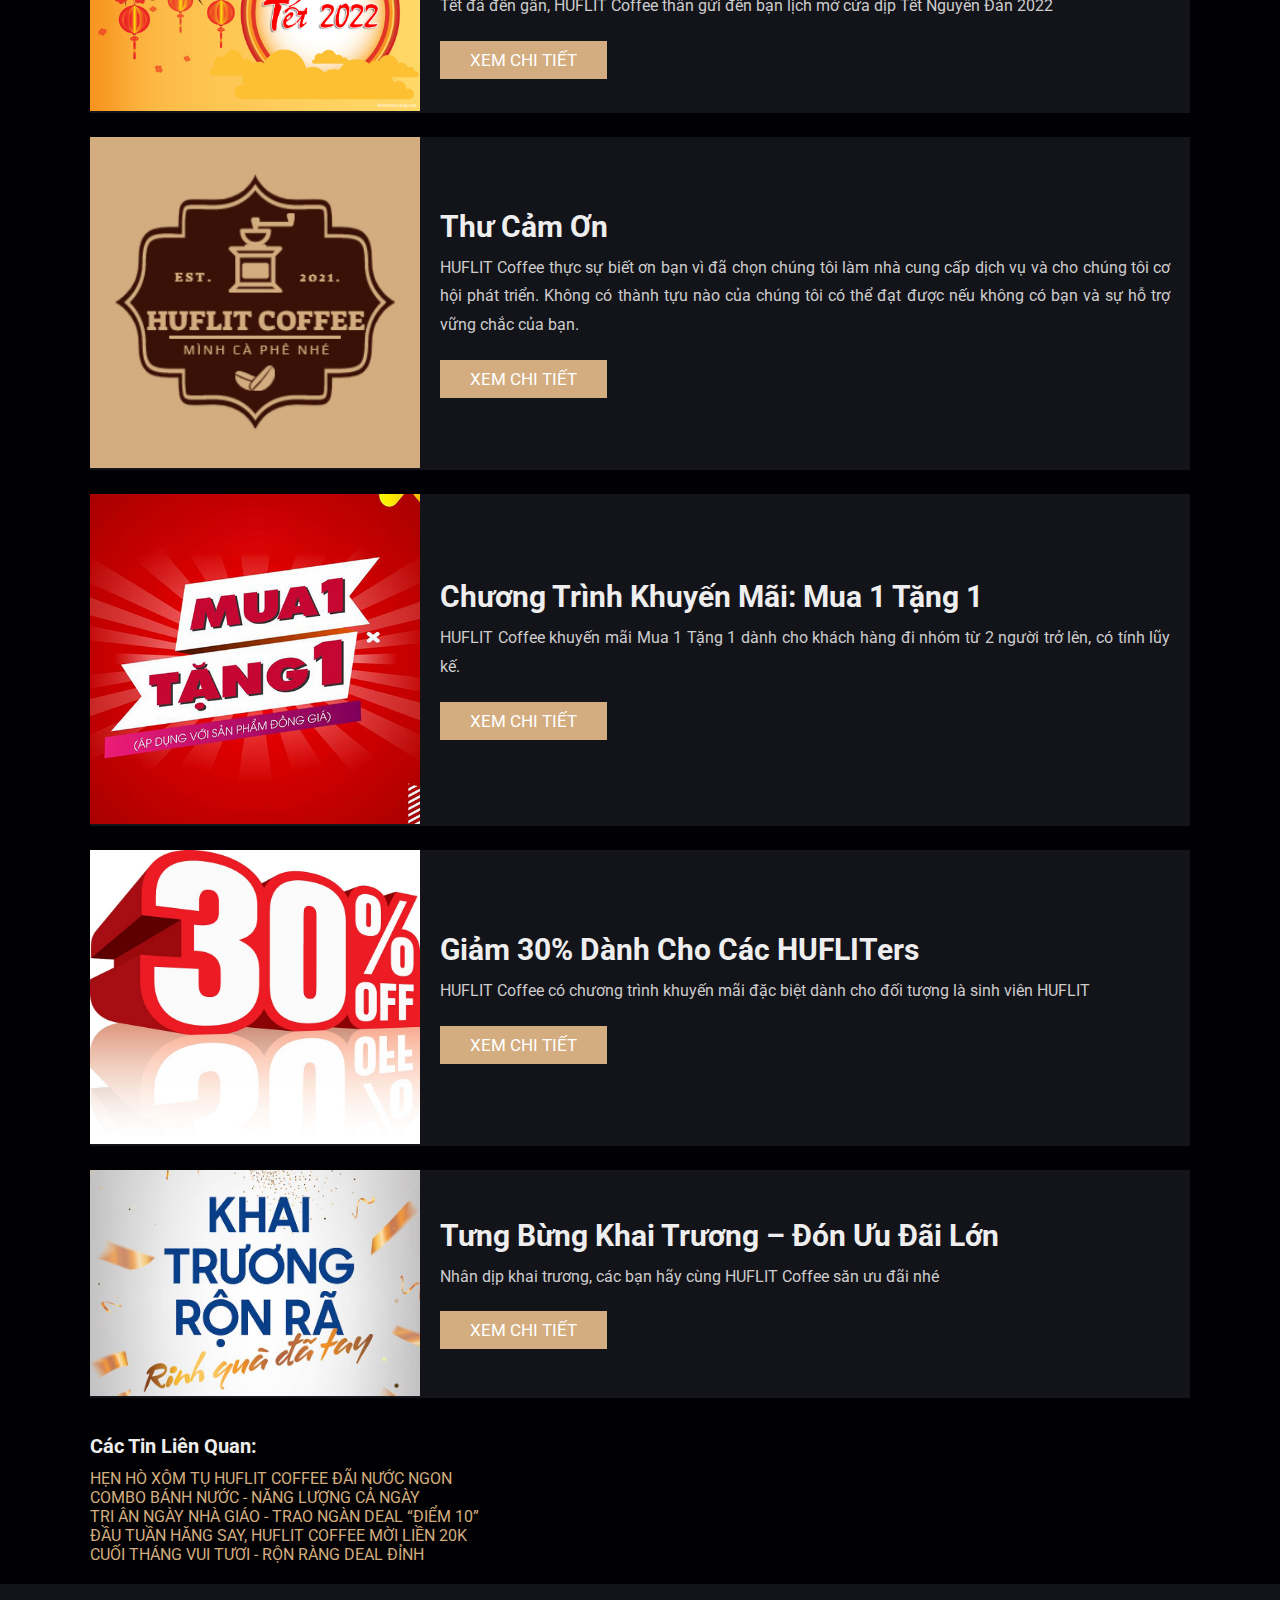
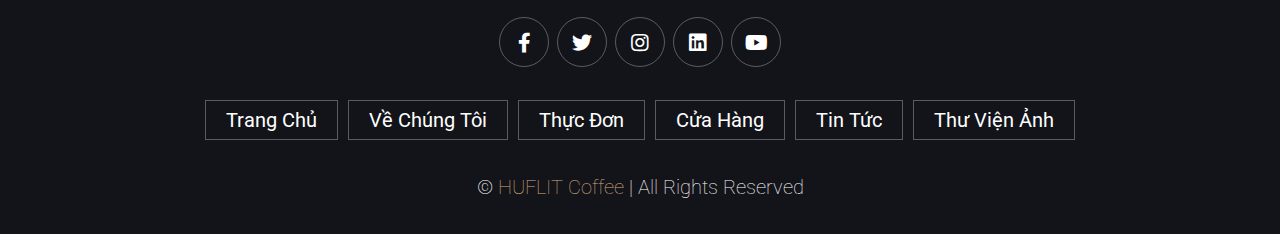
<file: news.html>
<!DOCTYPE html>
<html lang="en">
<head>
    <meta charset="UTF-8">
    <meta http-equiv="X-UA-Compatible" content="IE=edge">
    <meta name="viewport" content="width=device-width, initial-scale=1.0">
    <title>The HUFLIT Coffee</title>
    <!-- Link thêm logo, icon -->
    <link rel="icon" href="./images/HUFLIT Coffee.png">
    <!-- Link thêm icon -->
    <link rel="stylesheet" href="https://cdnjs.cloudflare.com/ajax/libs/font-awesome/5.15.4/css/all.min.css">
    <!-- CSS link  -->
    <link rel="stylesheet" href="./css/style.css">
    <!-- Responsive link -->
    <link rel="stylesheet" href="./css/responsive.css">
    <!-- JQuery -->
    <script src="https://cdnjs.cloudflare.com/ajax/libs/jquery/3.5.0/jquery.min.js"></script>

</head>
<body>
    <!-- header section starts  -->

    <header class="header navbar-fixed-top">

        <a href="index.html" class="logo">
            <img src="./images/HUFLIT Coffee.png" alt="">
        </a>
    
        <nav class="navbar">
            <a href="./index.html">Trang chủ</a>
            <a href="./about.html">Về chúng tôi</a>
            
            <a href="./product.html">Thực Đơn</a>
            <a href="./contact.html">cửa hàng</a>
            <a href="./news.html">tin tức</a>
            <a href="./gallery.html">thư viện ảnh</a>
        </nav>
    
        <div class="icons">
            <div class="fas fa-search" id="search-btn"></div>
            <div class="fas fa-shopping-cart" id="cart-btn"></div>
            <div class="fas fa-bars" id="menu-btn"></div>
        </div>
    
        <div class="search-form">
            <input type="search" id="search-box" placeholder="Tìm kiếm tại đây...">
            <label for="search-box" class="fas fa-search"></label>
        </div>
    
        <div class="cart-items-container">
            <div class="cart-item">
                <span class="fas fa-times"></span>
                <img src="images/cart-item-1.png" alt="">
                <div class="content">
                    <h3>Cà phê 01</h3>
                    <div class="price">30.000đ/-</div>
                </div>
            </div>
            <div class="cart-item">
                <span class="fas fa-times"></span>
                <img src="images/cart-item-2.png" alt="">
                <div class="content">
                    <h3>Cà phê 02</h3>
                    <div class="price">30.000đ/-</div>
                </div>
            </div>
            <div class="cart-item">
                <span class="fas fa-times"></span>
                <img src="images/cart-item-3.png" alt="">
                <div class="content">
                    <h3>Cà phê 03</h3>
                    <div class="price">30.000đ/-</div>
                </div>
            </div>
            <div class="cart-item">
                <span class="fas fa-times"></span>
                <img src="images/cart-item-4.png" alt="">
                <div class="content">
                    <h3>Cà phê 04</h3>
                    <div class="price">30.000đ/-</div>
                </div>
            </div>
            <a href="./cart.html" class="btn">mua ngay</a>
        </div>
    
    </header>

<!-- header section ends -->

<!-- about section starts  -->

<section class=" about news" id="about" style="margin-top:56px">
    <div class="row">
        <h1 class="heading" > <span>TIN TỨC</span></h1>
    </div>

    <div class="row">
        <div class="image">
            <a href="news-item.html"><img class="news-image" src="./images/nguon-goc-ca-phe.jpg" alt=""></a>
        </div>
        <div class="content">
            <a href="news-item.html" class="news-title-link">Nguồn gốc ra đời của cà phê trên thế giới</a>
            <p>Cà phê (gốc từ café trong tiếng Pháp) là một loại thức uống màu đen có chứa chất caffein và được sử dụng rộng rãi. Được sản xuất từ những hạt cà phê được rang lên, từ cây cà phê.</p>
            <a href="news-item.html" class="btn">XEM CHI TIẾT</a>
        </div>
    </div>

    <div class="row">
        
        <div class="image">
            <a href="news-item.html"><img class="news-image" src="./images/pha-coldbrew.png" alt=""></a>
        </div>
        <div class="content">
            <a href="news-item.html" class="news-title-link">Hướng dẫn pha cà phê Coldbrew chuẩn vị</a>
            <p>Hương vị của cà phê Cold Brew rất đặc biệt, bạn đã nếm thử hay chưa? Hãy cùng chuyên mục vào bếp của HUFLIT Coffee tìm hiểu cà phê Cold Brew là gì? Có điểm gì khác so với cà phê thường cũng như cách pha chế loại cà phê này ra sao nhé!</p>
            <a href="news-item.html" class="btn">XEM CHI TIẾT</a>
        </div>
    </div>
    <div class="row">
        <div class="image">
            <a href="news-item.html"><img class="news-image" src="./images/pha-ca-phe-phin.jpg" alt=""></a>
        </div>
        <div class="content">
            <a href="news-item.html" class="news-title-link">Hướng dẫn pha cà phê Phin chuẩn vị</a>
            <p>Để có một cốc cà phê ngon không phải là điều đơn giản, đặc biệt là cách pha cà phê phin của người Việt. Không chỉ có Espresso, cà phê phin cũng có những tiêu chuẩn và bí quyết đặc biệt. Giờ thì hãy khám phá cách pha café phin ngon cùng HUFLIT Coffee nhé.</p>
            <a href="news-item.html" class="btn">XEM CHI TIẾT</a>
        </div>
    </div>
    <div class="row">
        <div class="image">
            <a href="news-item.html"><img class="news-image" src="./images/art.jpg" alt=""></a>
        </div>
        <div class="content">
            <a href="news-item.html" class="news-title-link">Hướng dẫn art Latte từ zero đến hero</a>
            <p>Với thực khách, những ly cà phê latte art như một tuyệt phẩm nghệ thuật để ngắm nghía, thưởng thức, còn nghệ nhân tạo nên tác phẩm ấy chính là những Barista thứ thiệt. Nắm chắc kỹ năng này, các Barista vừa dễ dàng thu hút, chinh phục thực khách, vừa thể hiện được tài năng và dấu ấn cá nhân cho mình. Vậy latte art là gì? Cùng CET khám phá kỹ thuật vẽ latte art vạn người mê này nhé!</p>
            <a href="news-item.html" class="btn">XEM CHI TIẾT</a>
        </div>
    </div>
    <div class="row">
        <div class="image">
            <a href="news-item.html"><img class="news-image" src="./images//loi-ich-caphe.jpg" alt=""></a>
        </div>
        <div class="content">
            <a href="news-item.html" class="news-title-link">10 lợi ích của việc uống cà phê</a>
            <p>Cà phê là một thức uống được pha chế bằng hạt cà phê rang được lấy từ các loại quả mọng của cây Coffea. Tác dụng có lợi của cà phê đối với cơ thể con người đã được nhiều nghiên cứu chứng minh, nhưng nói chung, cà phê là một loại đồ uống phức tạp với hàng ngàn chất khác nhau.</p>
            <a href="news-item.html" class="btn">XEM CHI TIẾT</a>
        </div>
    </div>
   
    <div class="row">
        <div class="image">
            <a href="news-item.html"><img class="news-image" src="./images/tet-2022.jpg" alt=""></a>
        </div>
        <div class="content">
            <a href="news-item.html" class="news-title-link">lịch mở cửa tết 2022 - HUFLIT Coffee</a>
            <p>Tết đã đến gần, HUFLIT Coffee thân gửi đến bạn lịch mở cửa dịp Tết Nguyên Đán 2022</p>
            <a href="news-item.html" class="btn">XEM CHI TIẾT</a>
        </div>
    </div>
    <div class="row">
        <div class="image">
            <a href="news-item.html">
                <img class="news-image" src="./images/HUFLIT-coffee-full.jpg" alt="">
            </a>
        </div>
        <div class="content">
            <a href="news-item.html" class="news-title-link">Thư cảm ơn</a>
            <p>HUFLIT Coffee thực sự biết ơn bạn vì đã chọn chúng tôi làm nhà cung cấp dịch vụ và cho chúng tôi cơ hội phát triển. Không có thành tựu nào của chúng tôi có thể đạt được nếu không có bạn và sự hỗ trợ vững chắc của bạn. </p>
            <a href="news-item.html" class="btn">XEM CHI TIẾT</a>
        </div>
    </div>
    <div class="row">
        <div class="image">
            <a href="news-item.html"><img class="news-image" src="./images/mua1tang1.png" alt=""></a>
        </div>
        <div class="content">
            <a href="news-item.html" class="news-title-link">Chương trình Khuyến mãi: Mua 1 Tặng 1</a>
            <p>HUFLIT Coffee khuyến mãi Mua 1 Tặng 1 dành cho khách hàng đi nhóm từ 2 người trở lên, có tính lũy kế.</p>
            <a href="news-item.html" class="btn">XEM CHI TIẾT</a>
        </div>
    </div>
    <div class="row">
        <div class="image">
            <a href="news-item.html"><img class="news-image" src="./images/giam_30.jpg" alt=""></a>
        </div>
        <div class="content">
            <a href="news-item.html" class="news-title-link">Giảm 30% dành cho các HUFLITers</a>
            <p>HUFLIT Coffee có chương trình khuyến mãi đặc biệt dành cho đối tượng là sinh viên HUFLIT</p>
            <a href="news-item.html" class="btn">XEM CHI TIẾT</a>
        </div>
    </div>
    <div class="row">
        <div class="image">
            <a href="news-item.html"><img class="news-image" src="./images/khai-truong.jpg" alt=""></a>
        </div>
        <div class="content">
            <a href="news-item.html" class="news-title-link">Tưng bừng khai trương – Đón ưu đãi lớn </a>
            <p>Nhân dịp khai trương, các bạn hãy cùng HUFLIT Coffee săn ưu đãi nhé</p>
            <a href="news-item.html" class="btn">XEM CHI TIẾT</a>
        </div>
    </div>

    <h2 style="margin-top: 36px; font-size: 20px; color: #eee;">Các tin liên quan:</h2> <br>
            <a class="news-lienquan" href="./news-item.html">Hẹn hò xôm tụ HUFLIT Coffee đãi nước ngon</a> <br>
            <a class="news-lienquan" href="./news-item.html">COMBO BÁNH NƯỚC - NĂNG LƯỢNG CẢ NGÀY</a> <br>
            <a class="news-lienquan" href="./news-item.html">TRI ÂN NGÀY NHÀ GIÁO - TRAO NGÀN DEAL “ĐIỂM 10”</a> <br>
            <a class="news-lienquan" href="./news-item.html">ĐẦU TUẦN HĂNG SAY, HUFLIT Coffee MỜI LIỀN 20K</a>  <br>
            <a class="news-lienquan" href="./news-item.html">CUỐI THÁNG VUI TƯƠI - RỘN RÀNG DEAL ĐỈNH</a>    <br>
    
</section>


<!-- footer section starts  -->

<section class="footer">

    <div class="share">
        <a href="https://huflit.edu.vn/" class="fab fa-facebook-f"></a>
        <a href="https://huflit.edu.vn/" class="fab fa-twitter"></a>
        <a href="https://huflit.edu.vn/" class="fab fa-instagram"></a>
        <a href="https://huflit.edu.vn/" class="fab fa-linkedin"></a>
        <a href="https://huflit.edu.vn/" class="fab fa-youtube"></a>
    </div>

    <div class="links">
        <a href="./index.html">Trang chủ</a>
        <a href="./about.html">Về chúng tôi</a>
        
        <a href="./product.html">Thực Đơn</a>
        <a href="./contact.html">Cửa hàng</a>
        <a href="./news.html">Tin tức</a>
        <a href="./gallery.html">Thư viện ảnh</a>
    </div>

    <div class="credit">&copy; <span>HUFLIT Coffee</span> | all rights reserved</div>

</section>



<!-- footer section ends -->

<!-- custom js file link  -->
<script src="js/script.js"></script>
<script>

</script>
</body>
</html>
</file>
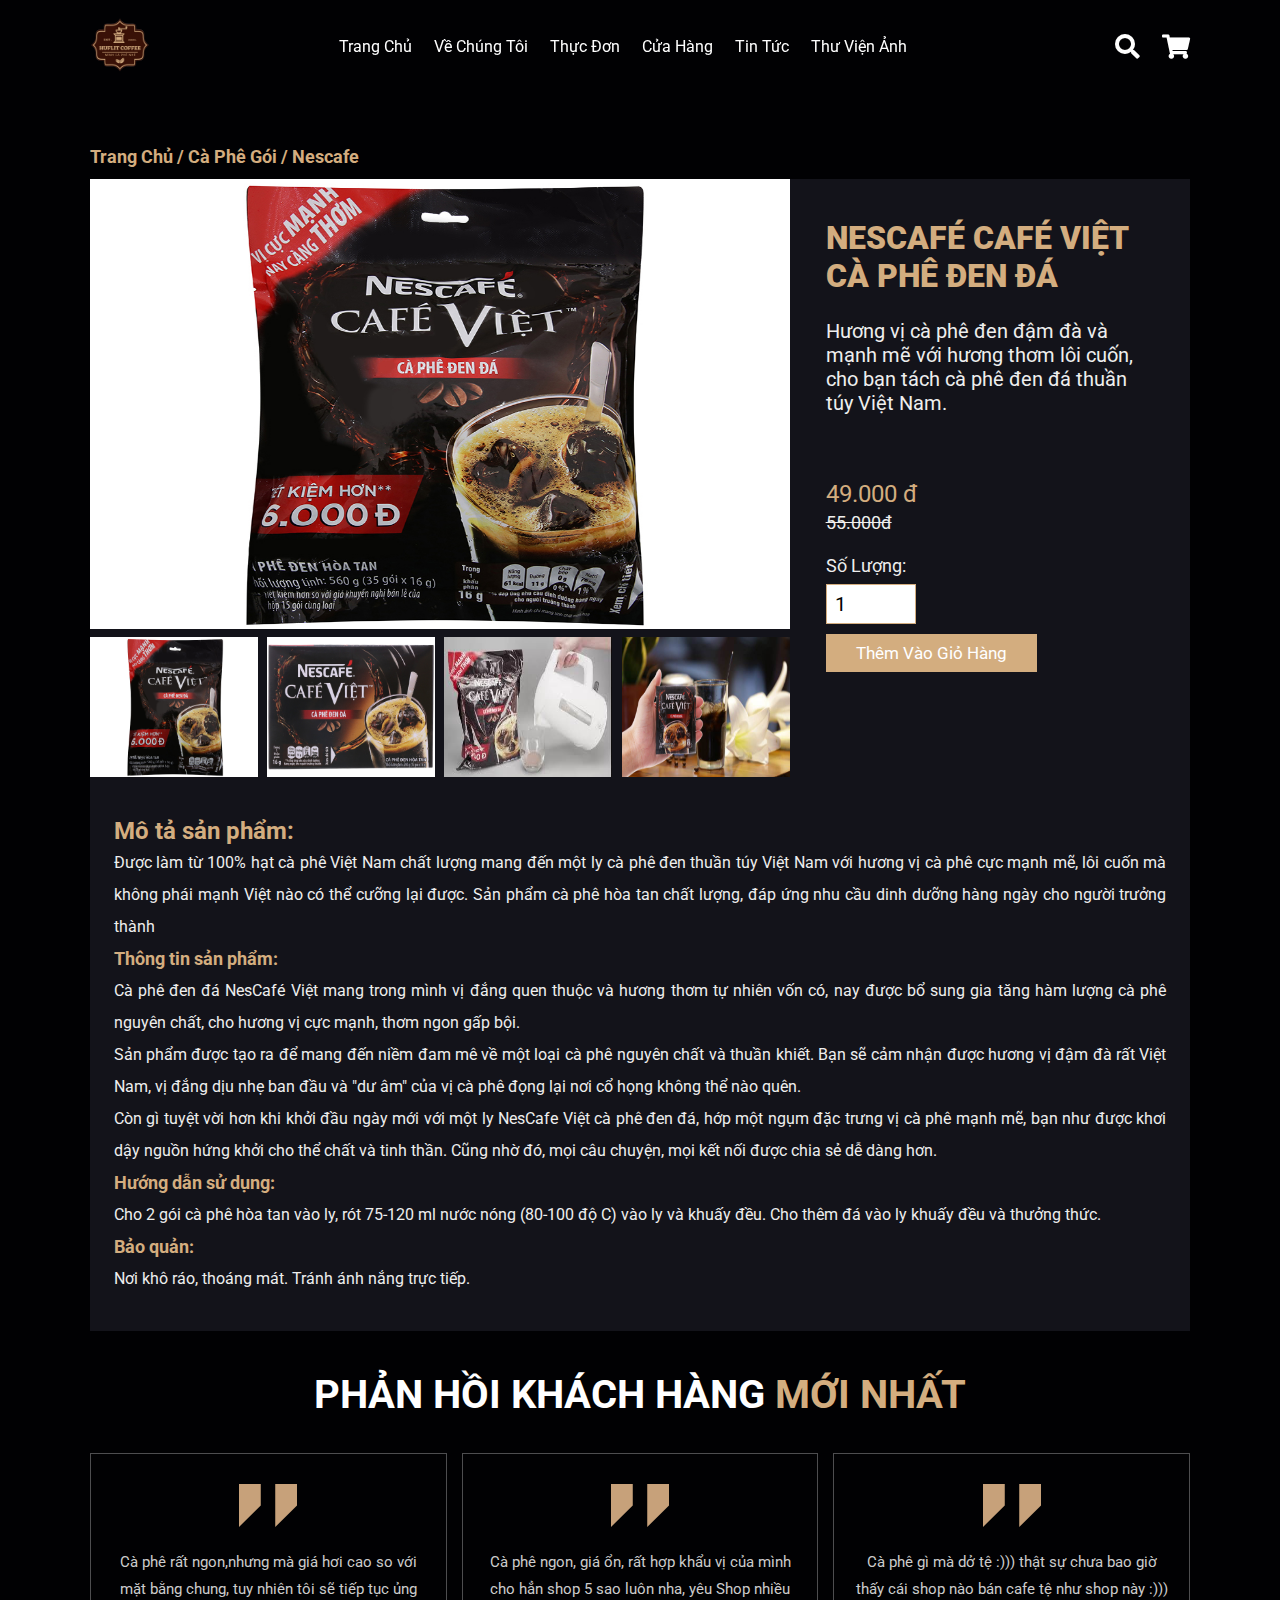
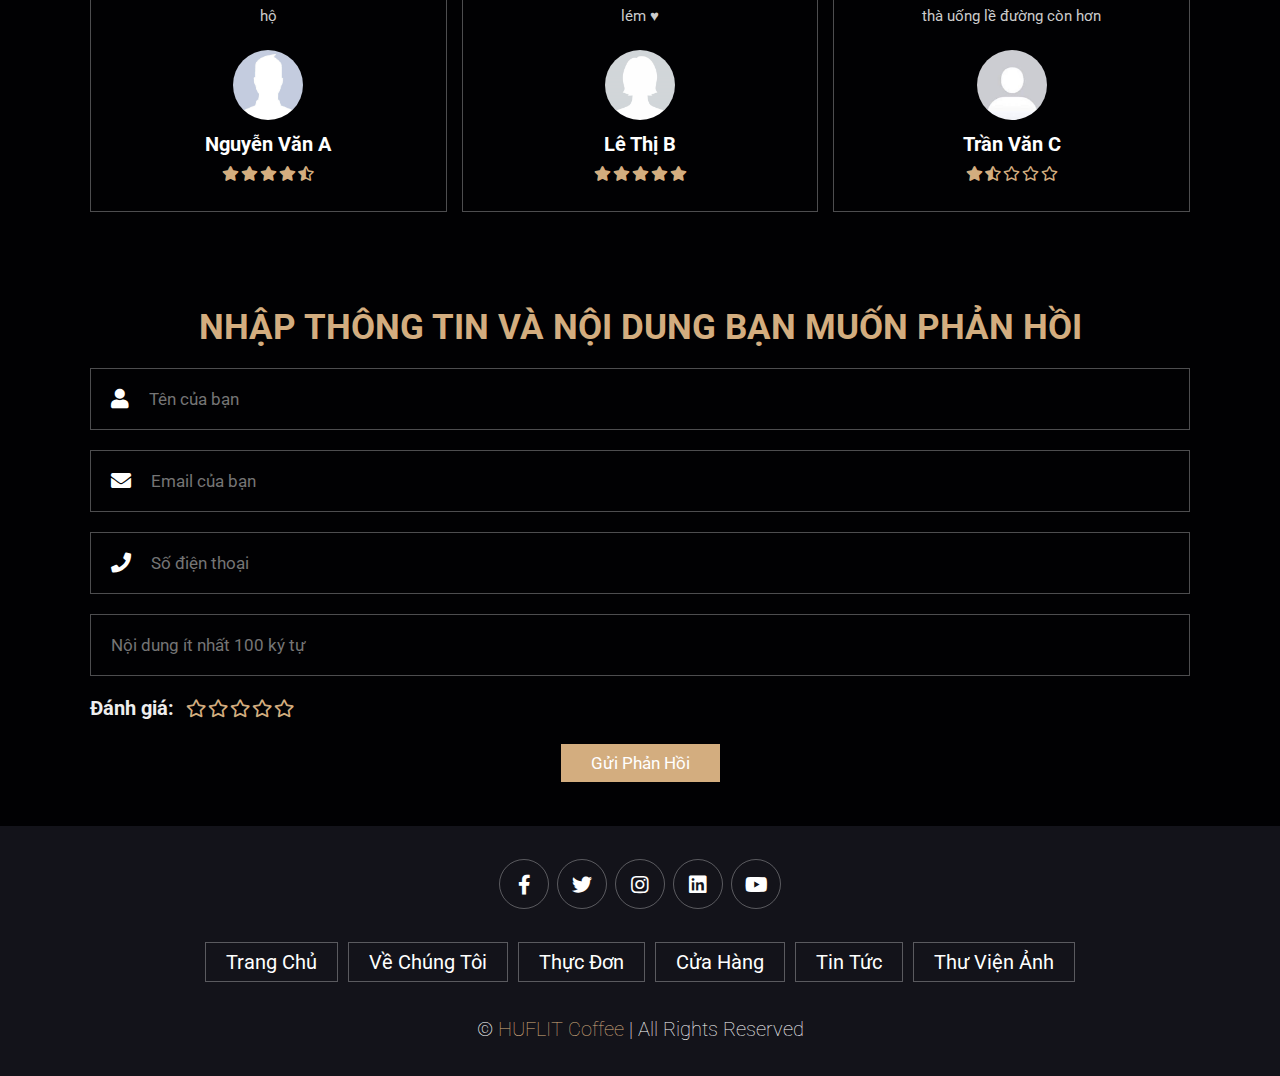
<file: product-item.html>
<!DOCTYPE html>
<html lang="en">

<head>
    <meta charset="UTF-8">
    <meta http-equiv="X-UA-Compatible" content="IE=edge">
    <meta name="viewport" content="width=device-width, initial-scale=1.0">
    <title>The HUFLIT Coffee</title>
    <!-- Link thêm logo, icon -->
    <link rel="icon" href="./images/HUFLIT Coffee.png">
    <!-- Link thêm icon -->
    <link rel="stylesheet" href="https://cdnjs.cloudflare.com/ajax/libs/font-awesome/5.15.4/css/all.min.css">
    <!-- CSS link  -->
    <link rel="stylesheet" href="./css/style.css">
    <!-- Responsive link -->
    <link rel="stylesheet" href="./css/responsive.css">
    <!-- JQuery -->
    <script src="https://cdnjs.cloudflare.com/ajax/libs/jquery/3.5.0/jquery.min.js"></script>
</head>

<body>
    <header class="header navbar-fixed-top">

        <a href="index.html" class="logo">
            <img src="./images/HUFLIT Coffee.png" alt="">
        </a>

        <nav class="navbar">
            <a href="./index.html">Trang chủ</a>
            <a href="./about.html">Về chúng tôi</a>

            <a href="./product.html">Thực Đơn</a>
            <a href="./contact.html">cửa hàng</a>
            <a href="./news.html">tin tức</a>
            <a href="./gallery.html">thư viện ảnh</a>
        </nav>

        <div class="icons">
            <div class="fas fa-search" id="search-btn"></div>
            <div class="fas fa-shopping-cart" id="cart-btn"></div>
            <div class="fas fa-bars" id="menu-btn"></div>
        </div>

        <div class="search-form">
            <input name="search" type="search" id="search-box" placeholder="Tìm kiếm tại đây...">
            <label for="search-box" class="fas fa-search"></label>
        </div>

        <div class="cart-items-container">
            <div class="cart-item">
                <span class="fas fa-times"></span>
                <img src="images/cart-item-1.png" alt="">
                <div class="content">
                    <h3>Cà phê 01</h3>
                    <div class="price">30.000đ/-</div>
                </div>
            </div>
            <div class="cart-item">
                <span class="fas fa-times"></span>
                <img src="images/cart-item-2.png" alt="">
                <div class="content">
                    <h3>Cà phê 02</h3>
                    <div class="price">30.000đ/-</div>
                </div>
            </div>
            <div class="cart-item">
                <span class="fas fa-times"></span>
                <img src="images/cart-item-3.png" alt="">
                <div class="content">
                    <h3>Cà phê 03</h3>
                    <div class="price">30.000đ/-</div>
                </div>
            </div>
            <div class="cart-item">
                <span class="fas fa-times"></span>
                <img src="images/cart-item-4.png" alt="">
                <div class="content">
                    <h3>Cà phê 04</h3>
                    <div class="price">30.000đ/-</div>
                </div>
            </div>
            <a href="./cart.html" class="btn">mua ngay</a>
        </div>

    </header>
    <!-- Product-item -->

    <section class="product-item" id="product-item">
        <h1 class="product-item-id"><a href="./index.html">Trang chủ</a><a href="./product.html"> / Cà phê gói</a><a
                href="./product-item.html"> / Nescafe</a></h1>
        <div class="row">
            <h1 class="product-item__title-mobile">NESCAFÉ CAFÉ VIỆT CÀ PHÊ ĐEN ĐÁ</h1>
            <div class="image ">
                <a href="./images/ca-phe-viet-full.jpg"><img id="ProductImg" class="product-item__image"
                        style="width:700px; min-height: 400px;" src="./images/ca-phe-viet-full.jpg" alt=""></a>
                <div class="small-img-row">
                    <div class="small-img-col">
                        <img src="./images/ca-phe-viet-full.jpg" class="small-img">
                    </div>
                    <div class="small-img-col">
                        <img src="images/nescafe-viet-small1.jpg" class="small-img">
                    </div>
                    <div class="small-img-col">
                        <img src="images/nescafe-viet-small3.jpg" class="small-img">
                    </div>
                    <div class="small-img-col">
                        <img src="images/nescafe-cafe-viet-2.png" class="small-img">
                    </div>

                </div>
            </div>
            <div class="product-item__content">


                <h1 class="product-item__title">
                    NESCAFÉ CAFÉ VIỆT CÀ PHÊ ĐEN ĐÁ
                </h1>
                <p class="product-item__description">
                    Hương vị cà phê đen đậm đà và mạnh mẽ với hương thơm lôi cuốn, cho bạn tách cà phê đen đá thuần túy
                    Việt Nam.
                </p><br>
                <p class="product-item__sale-price">
                    49.000 đ
                </p>
                <p class="product-item__old-price">55.000đ</p>
                <div class="product-item__count">
                    <p class="product-item__count-title">Số lượng:</p>
                    <input type="number" value="1" class="product-item__count-btn">

                </div>
                <div>
                    <a href="./cart.html" class="btn">Thêm vào giỏ hàng</a>
                </div>
            </div>
        </div>
        <div class="row">
            <div class="product-item__mo-ta">
                <h1>Mô tả sản phẩm:</h1>
                <p>Được làm từ 100% hạt cà phê Việt Nam chất lượng mang đến một ly cà phê đen thuần túy Việt Nam với
                    hương vị cà phê cực mạnh mẽ, lôi cuốn mà không phái mạnh Việt nào có thể cưỡng lại được. Sản phẩm cà
                    phê hòa tan chất lượng, đáp ứng nhu cầu dinh dưỡng hàng ngày cho người trưởng thành</p>
                <h3>Thông tin sản phẩm:</h3>
                <p>Cà phê đen đá NesCafé Việt mang trong mình vị đắng quen thuộc và hương thơm tự nhiên vốn có, nay được
                    bổ sung gia tăng hàm lượng cà phê nguyên chất, cho hương vị cực mạnh, thơm ngon gấp bội.</p>
                <p>Sản phẩm được tạo ra để mang đến niềm đam mê về một loại cà phê nguyên chất và thuần khiết. Bạn sẽ
                    cảm nhận được hương vị đậm đà rất Việt Nam, vị đắng dịu nhẹ ban đầu và "dư âm" của vị cà phê đọng
                    lại nơi cổ họng không thể nào quên.</p>
                <p>Còn gì tuyệt vời hơn khi khởi đầu ngày mới với một ly NesCafe Việt cà phê đen đá, hớp một ngụm đặc
                    trưng vị cà phê mạnh mẽ, bạn như được khơi dậy nguồn hứng khởi cho thể chất và tinh thần. Cũng nhờ
                    đó, mọi câu chuyện, mọi kết nối được chia sẻ dễ dàng hơn.</p>
                <h3>Hướng dẫn sử dụng:</h3>
                <p>Cho 2 gói cà phê hòa tan vào ly, rót 75-120 ml nước nóng (80-100 độ C) vào ly và khuấy đều. Cho thêm
                    đá vào ly khuấy đều và thưởng thức.</p>
                <h3>Bảo quản:</h3>
                <p>Nơi khô ráo, thoáng mát. Tránh ánh nắng trực tiếp.</p>
            </div>
        </div>
    </section>

    <!-- review section starts  -->

    <section class="review" id="review">

        <h1 class="heading"> Phản hồi khách hàng <span>Mới nhất</span> </h1>

        <div class="box-container">

            <div class="box">
                <img src="images/quote-img.png" alt="" class="quote">
                <p style="text-transform: none;">Cà phê rất ngon,nhưng mà giá hơi cao so với mặt bằng chung, tuy nhiên
                    tôi sẽ tiếp tục ủng hộ</p>
                <img src="./images/khach-hang-1.jpg" class="user" alt="">
                <h3>Nguyễn Văn A</h3>
                <div class="stars">
                    <i class="fas fa-star"></i>
                    <i class="fas fa-star"></i>
                    <i class="fas fa-star"></i>
                    <i class="fas fa-star"></i>
                    <i class="fas fa-star-half-alt"></i>
                </div>
            </div>



            <div class="box">
                <img src="images/quote-img.png" alt="" class="quote">
                <p style="text-transform: none;">Cà phê ngon, giá ổn, rất hợp khẩu vị của mình cho hẳn shop 5 sao luôn
                    nha, yêu Shop nhiều lém ♥</p>
                <img src="./images/khach-hang-2.jpg" class="user" alt="">
                <h3>Lê Thị B</h3>
                <div class="stars">
                    <i class="fas fa-star"></i>
                    <i class="fas fa-star"></i>
                    <i class="fas fa-star"></i>
                    <i class="fas fa-star"></i>
                    <i class="fas fa-star"></i>

                </div>
            </div>

            <div class="box">
                <img src="images/quote-img.png" alt="" class="quote">
                <p style="text-transform: none;">Cà phê gì mà dở tệ :))) thật sự chưa bao giờ thấy cái shop nào bán cafe
                    tệ như shop này :))) thà uống lề đường còn hơn</p>
                <img src="./images/khach-hang-3.jpg" class="user" alt="">
                <h3>Trần Văn C</h3>
                <div class="stars">
                    <i class="fas fa-star"></i>
                    <i class="fas fa-star-half-alt"></i>
                    <i class="far fa-star"></i>
                    <i class="far fa-star"></i>
                    <i class="far fa-star"></i>
                </div>
            </div>

        </div>

    </section>

    <!-- review section ends -->

    <section class="contact" id="contact">
        <div class="row">
            <form action="">
                <h3 style="color: var(--main-color);">Nhập thông tin và nội dung bạn muốn phản hồi</h3>
                <div class="inputBox">
                    <span class="fas fa-user"></span>
                    <input name="Name" type="name" placeholder="Tên của bạn" required>
                </div>
                <div class="inputBox">
                    <span class="fas fa-envelope"></span>
                    <input name="Email" type="email" placeholder="Email của bạn" required>
                </div>
                <div class="inputBox">
                    <span class="fas fa-phone"></span>
                    <input name="phone" type="tel" placeholder="Số điện thoại" required>
                </div>
                <div class="inputBox">
                    <!-- <span class="fas fa-phone"></span> -->
                    <input type="text" placeholder="Nội dung ít nhất 100 ký tự" minlength="100" required>
                </div>

                <!-- Rating -->
                <div class="rating">
                    <h2>Đánh giá:</h2>
                    <div class="stars">
                    <i class="far fa-star"></i>
                    <i class="far fa-star"></i>
                    <i class="far fa-star"></i>
                    <i class="far fa-star"></i>
                    <i class="far fa-star"></i>
                    </div>
                </div>
                <!-- End Rating -->

                
                <input type="submit" onclick="alert('Nội dung gửi thành công')" value="gửi phản hồi" class="btn">


            </form>

        </div>

    </section>


    <!-- footer -->
    <section class="footer">

        <div class="share">
            <a href="https://huflit.edu.vn/" class="fab fa-facebook-f"></a>
            <a href="https://huflit.edu.vn/" class="fab fa-twitter"></a>
            <a href="https://huflit.edu.vn/" class="fab fa-instagram"></a>
            <a href="https://huflit.edu.vn/" class="fab fa-linkedin"></a>
            <a href="https://huflit.edu.vn/" class="fab fa-youtube"></a>
        </div>

        <div class="links">
            <a href="./index.html">Trang chủ</a>
            <a href="./about.html">Về chúng tôi</a>

            <a href="./product.html">Thực Đơn</a>
            <a href="./contact.html">Cửa hàng</a>
            <a href="./news.html">Tin tức</a>
            <a href="./gallery.html">Thư viện ảnh</a>
        </div>

        <div class="credit">&copy; <span>HUFLIT Coffee</span> | all rights reserved</div>

    </section>
    <script src="js/script.js"></script>
    <script>
        var ProductImg = document.getElementById("ProductImg");

        var SmallImg = document.getElementsByClassName("small-img");


        SmallImg[0].onclick = function () {
            ProductImg.src = SmallImg[0].src;
        }
        SmallImg[1].onclick = function () {
            ProductImg.src = SmallImg[1].src;

        }
        SmallImg[2].onclick = function () {
            ProductImg.src = SmallImg[2].src;

        }
        SmallImg[3].onclick = function () {
            ProductImg.src = SmallImg[3].src;

        }

        // Star Rating

        let star = document.querySelectorAll('input');
        let showValue = document.querySelector('#rating-value');

        for (let i = 0; i < star.length; i++) {
            star[i].addEventListener('click', function () {
                i = this.value;

                showValue.innerHTML = i + " out of 5";
            });
        }
    </script>
</body>

</html>
</file>
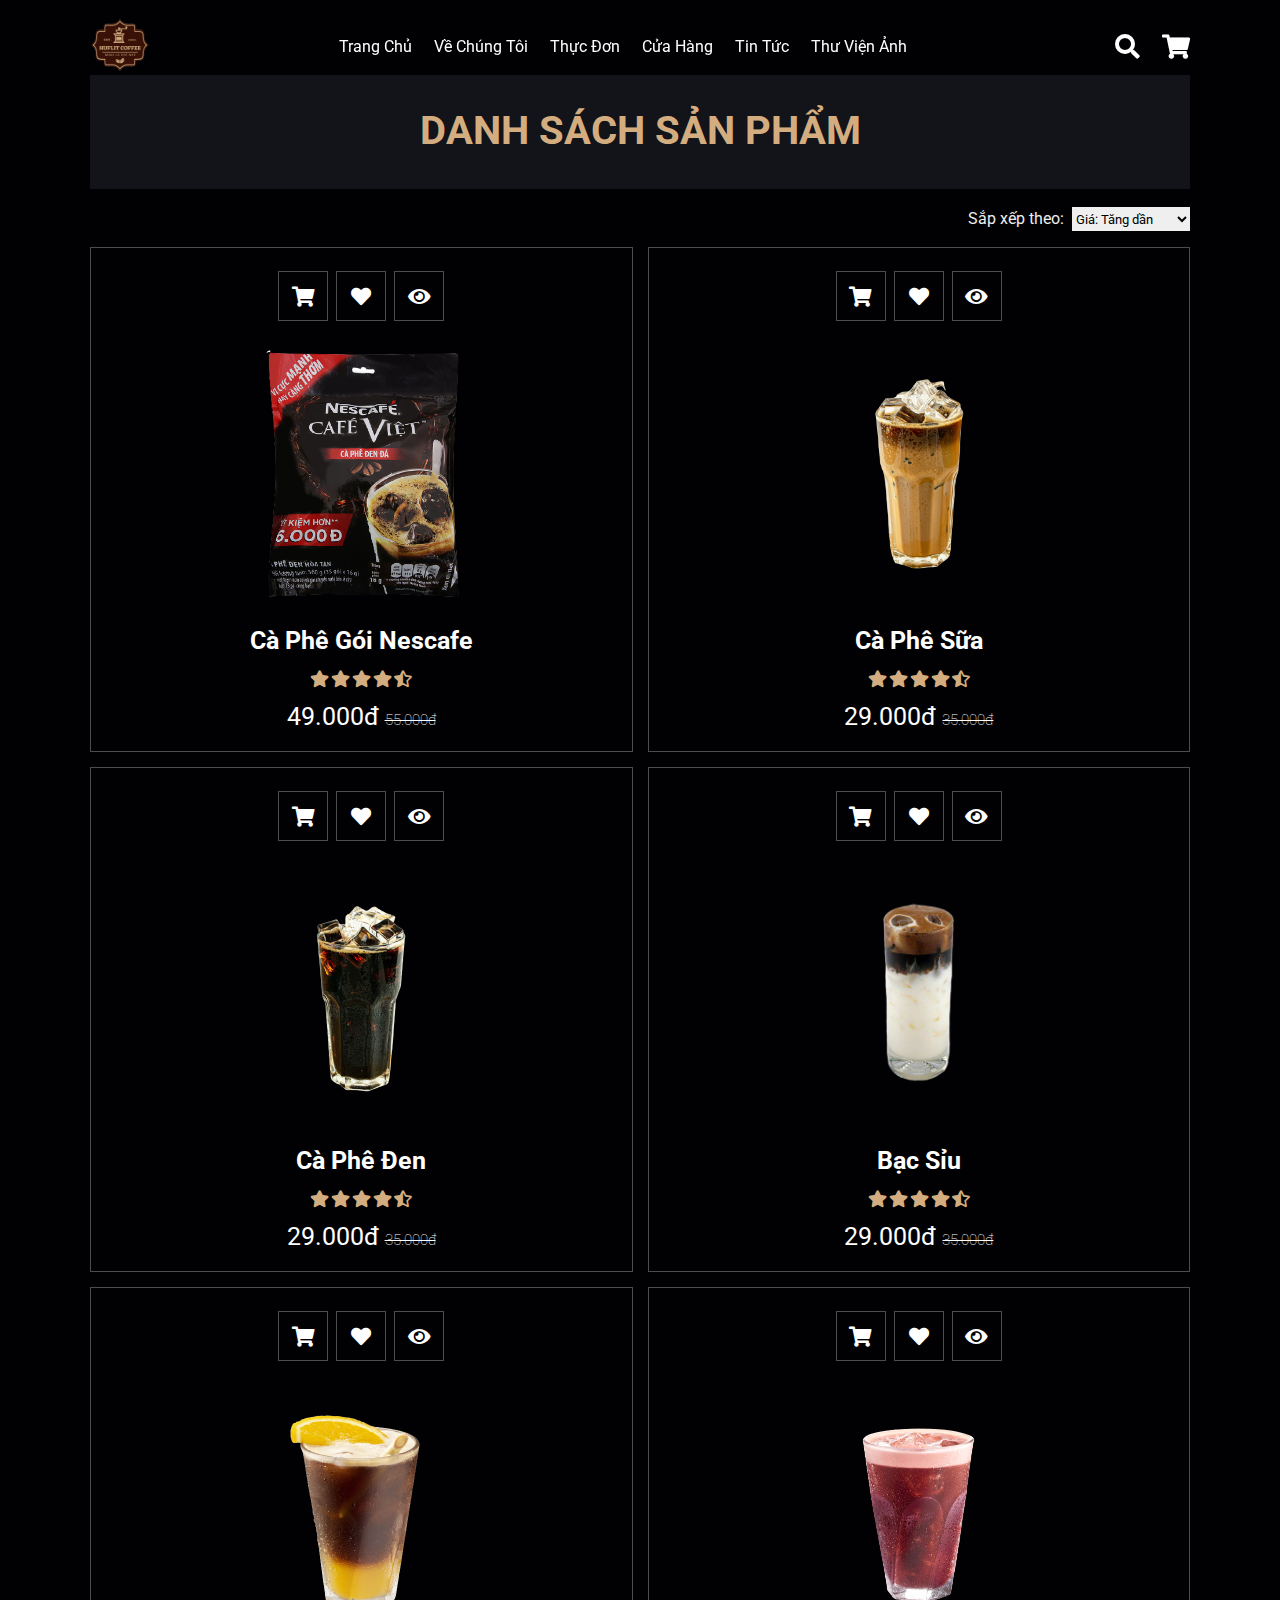
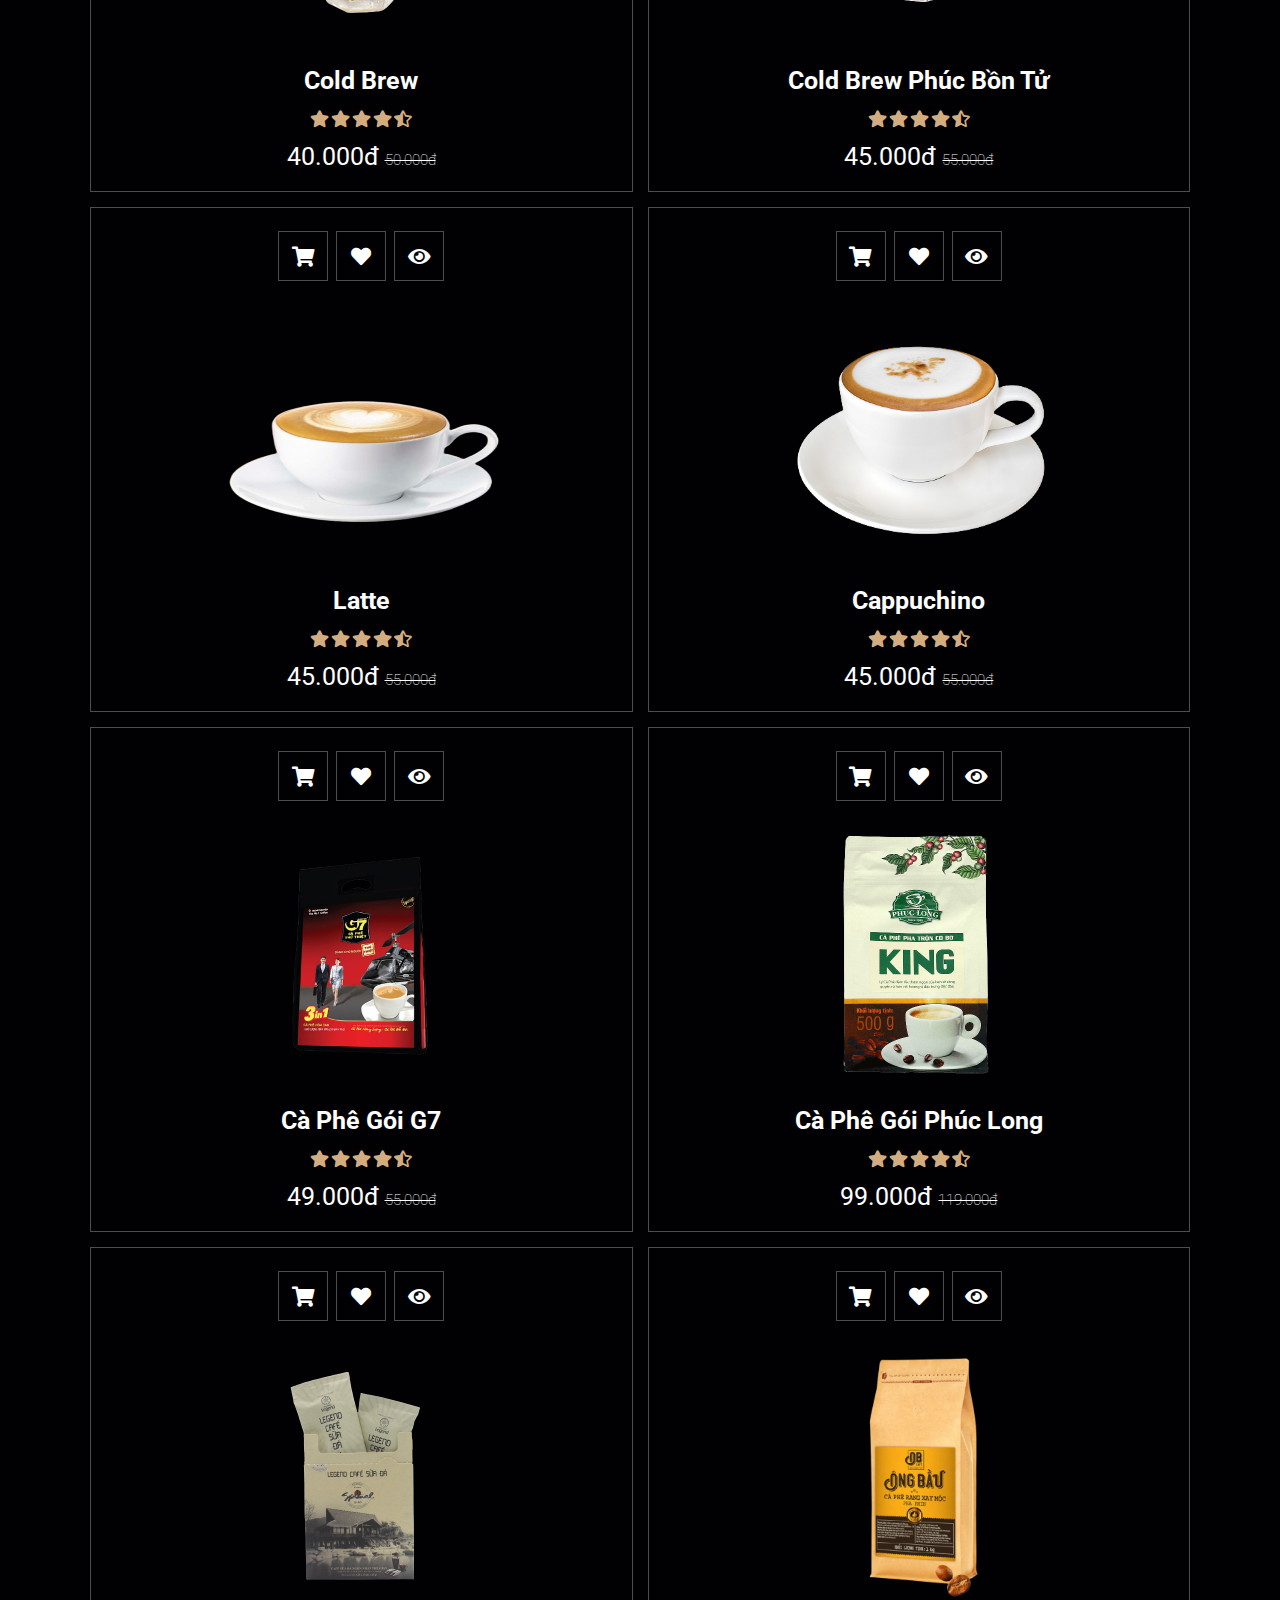
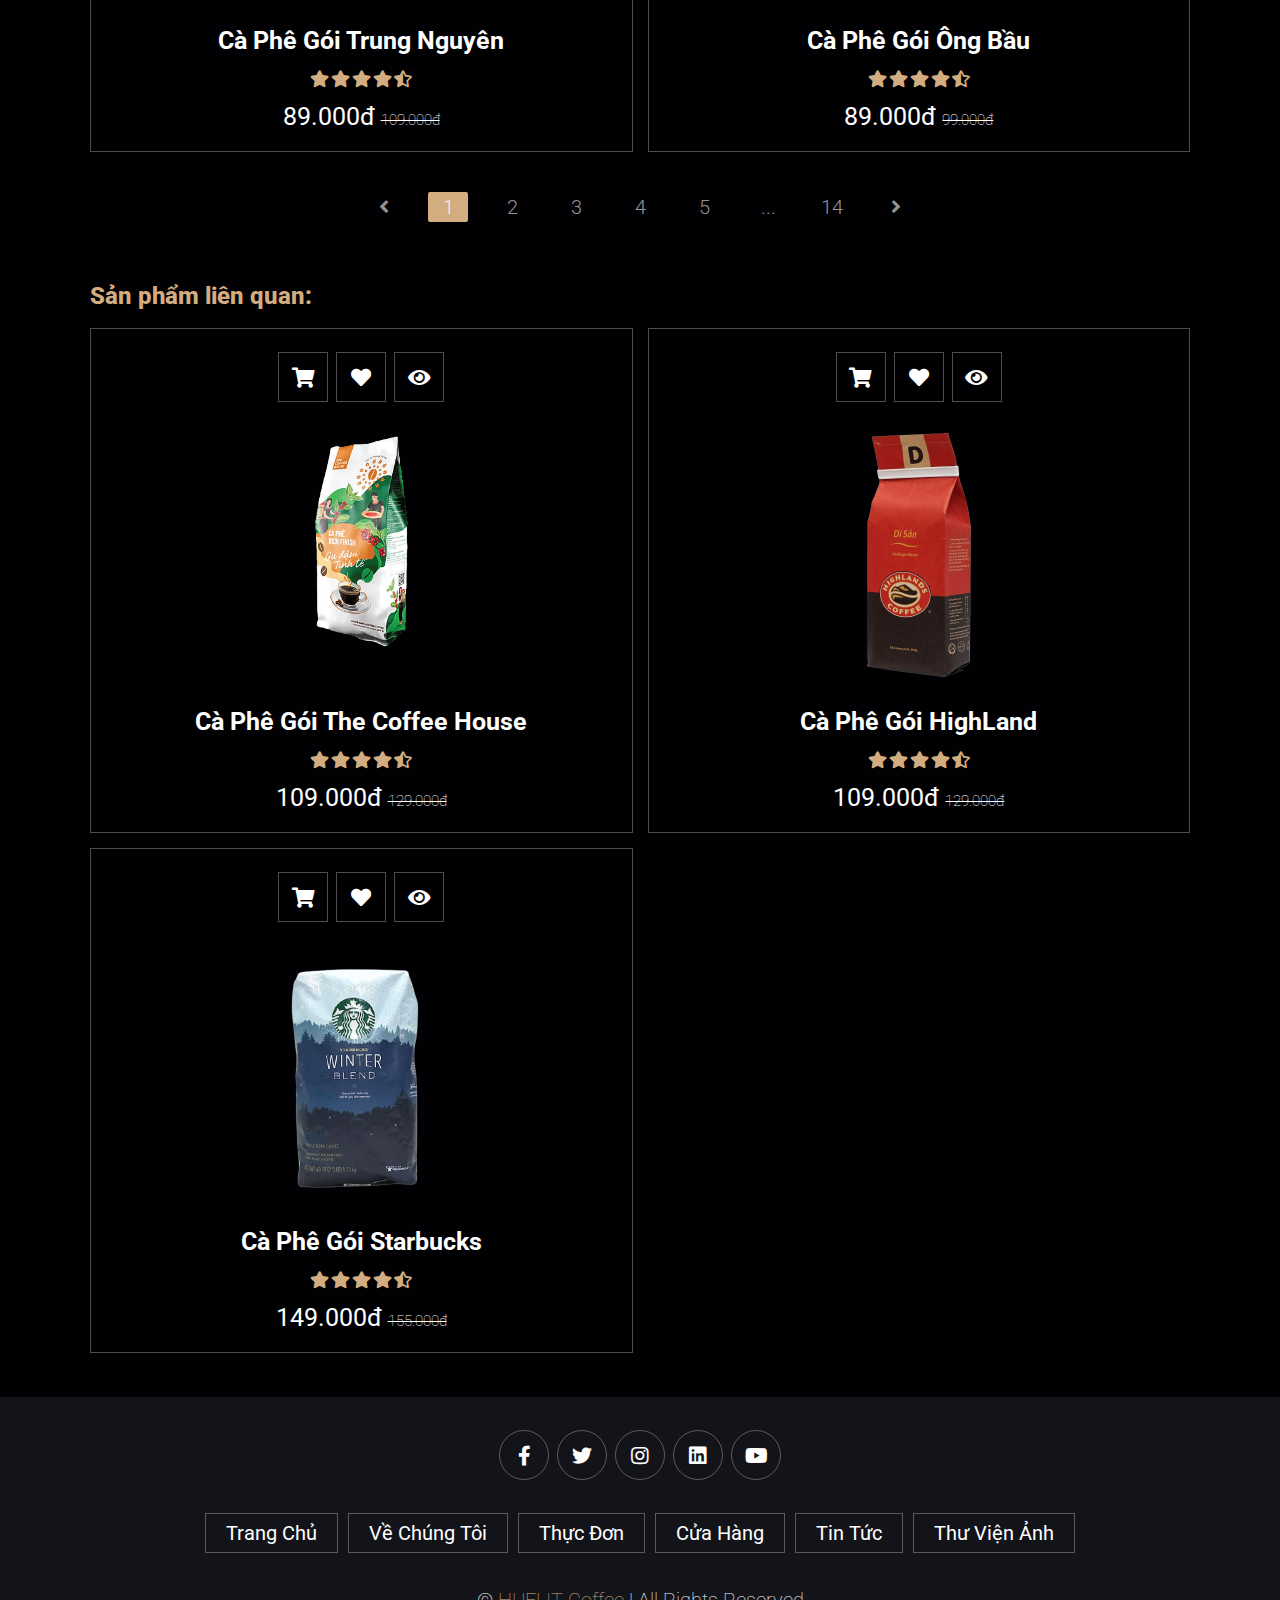
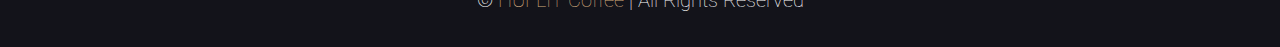
<file: product.html>
<!DOCTYPE html>
<html lang="en">

    <meta charset="UTF-8">
    <meta http-equiv="X-UA-Compatible" content="IE=edge">
    <meta name="viewport" content="width=device-width, initial-scale=1.0">
    <title>The HUFLIT Coffee</title>
    <!-- Link thêm logo, icon -->
    <link rel="icon" href="./images/HUFLIT Coffee.png">
    <!-- Link thêm font -->
    <link rel="stylesheet" href="https://cdnjs.cloudflare.com/ajax/libs/font-awesome/5.15.4/css/all.min.css">
    <!-- CSS link  -->
    <link rel="stylesheet" href="./css/style.css">
    <!-- Responsive link -->
    <link rel="stylesheet" href="./css/responsive.css">
    <!-- JQuery -->
    <script src="https://cdnjs.cloudflare.com/ajax/libs/jquery/3.5.0/jquery.min.js"></script>
</head>
<body>
    <!-- header section starts  -->

    <header class="header navbar-fixed-top">

        <a href="index.html" class="logo">
            <img src="./images/HUFLIT Coffee.png" alt="">
        </a>
    
        <nav class="navbar">
            <a href="./index.html">Trang chủ</a>
            <a href="./about.html">Về chúng tôi</a>
            
            <a href="./product.html">Thực Đơn</a>
            <a href="./contact.html">cửa hàng</a>
            <a href="./news.html">tin tức</a>
            <a href="./gallery.html">thư viện ảnh</a>
        </nav>
    
        <div class="icons">
            <div class="fas fa-search" id="search-btn"></div>
            <div class="fas fa-shopping-cart" id="cart-btn"></div>
            <div class="fas fa-bars" id="menu-btn"></div>
        </div>
    
        <div class="search-form">
            <input type="search" id="search-box" placeholder="Tìm kiếm ở đây....">
            <label for="search-box" class="fas fa-search"></label>
        </div>
    
        <div class="cart-items-container">
            <div class="cart-item">
                <span class="fas fa-times"></span>
                <img src="images/cart-item-1.png" alt="">
                <div class="content">
                    <h3>Cà phê 01</h3>
                    <div class="price">30.000đ/-</div>
                </div>
            </div>
            <div class="cart-item">
                <span class="fas fa-times"></span>
                <img src="images/cart-item-2.png" alt="">
                <div class="content">
                    <h3>Cà phê 02</h3>
                    <div class="price">30.000đ/-</div>
                </div>
            </div>
            <div class="cart-item">
                <span class="fas fa-times"></span>
                <img src="images/cart-item-3.png" alt="">
                <div class="content">
                    <h3>Cà phê 03</h3>
                    <div class="price">30.000đ/-</div>
                </div>
            </div>
            <div class="cart-item">
                <span class="fas fa-times"></span>
                <img src="images/cart-item-4.png" alt="">
                <div class="content">
                    <h3>Cà phê 04</h3>
                    <div class="price">30.000đ/-</div>
                </div>
            </div>
            <a href="./cart.html" class="btn">mua ngay</a>
        </div>
    
    </header>
<!-- Product section start -->



<section class="products" id="products">
  
    <div class="row">
        <h1 class="heading"> <span>DANH SÁCH SẢN PHẨM</span></h1>
    </div>
    <div class="sort" >
        <div class="sort-title">
            Sắp xếp theo:
        </div>
    
        <select>
        
            <option>Giá: Tăng dần</option>
            <option>Giá: Giảm dần</option>
            <option>Sản phẩm nổi bật</option>
            <option>Tên: A-Z</option>
            <option>Tên: Z-A</option>
            <option>Cũ nhất</option>
            <option>Mới nhất</option>
            <option>Bán chạy nhất</option>
        </select>
    </div>
    <div class="box-container" style="margin-top: 16px;">

        <div class="box">
            <div class="icons">
                <a href="./cart.html" class="fas fa-shopping-cart"></a>
                <a href="#" class="fas fa-heart"></a>
                <a href="./product-item.html" class="fas fa-eye"></a>
            </div>
            <div class="image">
                <img src="./images/capheviet-removebg-preview.png" alt="">
            </div>
            <div class="content">
                <h3>Cà phê gói Nescafe</h3>
                <div class="stars">
                    <i class="fas fa-star"></i>
                    <i class="fas fa-star"></i>
                    <i class="fas fa-star"></i>
                    <i class="fas fa-star"></i>
                    <i class="fas fa-star-half-alt"></i>
                </div>
                <div class="price">49.000đ <span>55.000đ</span></div>
            </div>
        </div>
        <div class="box">
            <div class="icons">
                <a href="./cart.html" class="fas fa-shopping-cart"></a>
                <a href="#" class="fas fa-heart"></a>
                <a href="./product-item.html" class="fas fa-eye"></a>
            </div>
            <div class="image">
                <img src="./images/menu-caphe.png" alt="">
            </div>
            <div class="content">
                <h3>Cà phê sữa</h3>
                <div class="stars">
                    <i class="fas fa-star"></i>
                    <i class="fas fa-star"></i>
                    <i class="fas fa-star"></i>
                    <i class="fas fa-star"></i>
                    <i class="fas fa-star-half-alt"></i>
                </div>
                <div class="price">29.000đ <span>35.000đ</span></div>
            </div>
        </div>
        <div class="box">
            <div class="icons">
                <a href="./cart.html" class="fas fa-shopping-cart"></a>
                <a href="#" class="fas fa-heart"></a>
                <a href="./product-item.html" class="fas fa-eye"></a>
            </div>
            <div class="image">
                <img src="./images/ca-phe-den-nentrang.png" alt="">
            </div>
            <div class="content">
                <h3>Cà phê đen</h3>
                <div class="stars">
                    <i class="fas fa-star"></i>
                    <i class="fas fa-star"></i>
                    <i class="fas fa-star"></i>
                    <i class="fas fa-star"></i>
                    <i class="fas fa-star-half-alt"></i>
                </div>
                <div class="price">29.000đ <span>35.000đ</span></div>
            </div>
        </div>

        <div class="box">
            <div class="icons">
                <a href="./cart.html" class="fas fa-shopping-cart"></a>
                <a href="#" class="fas fa-heart"></a>
                <a href="./product-item.html" class="fas fa-eye"></a>
            </div>
            <div class="image">
                <img src="./images/bac-xiu-arani.png" alt="">
            </div>
            <div class="content">
                <h3>Bạc sỉu</h3>
                <div class="stars">
                    <i class="fas fa-star"></i>
                    <i class="fas fa-star"></i>
                    <i class="fas fa-star"></i>
                    <i class="fas fa-star"></i>
                    <i class="fas fa-star-half-alt"></i>
                </div>
                <div class="price">29.000đ <span>35.000đ</span></div>
            </div>
        </div>

        <div class="box">
            <div class="icons">
                <a href="./cart.html" class="fas fa-shopping-cart"></a>
                <a href="#" class="fas fa-heart"></a>
                <a href="./product-item.html" class="fas fa-eye"></a>
            </div>
            <div class="image">
                <img src="./images/coldbrew-nentrang.png" alt="">
            </div>
            <div class="content">
                <h3>Cold Brew</h3>
                <div class="stars">
                    <i class="fas fa-star"></i>
                    <i class="fas fa-star"></i>
                    <i class="fas fa-star"></i>
                    <i class="fas fa-star"></i>
                    <i class="fas fa-star-half-alt"></i>
                </div>
                <div class="price">40.000đ <span>50.000đ</span></div>
            </div>
        </div>
        <div class="box">
            <div class="icons">
                <a href="./cart.html" class="fas fa-shopping-cart"></a>
                <a href="#" class="fas fa-heart"></a>
                <a href="./product-item.html" class="fas fa-eye"></a>
            </div>
            <div class="image">
                <img src="./images/coldbrew-pbt-nentrang.png" alt="">
            </div>
            <div class="content">
                <h3>Cold Brew Phúc Bồn Tử</h3>
                <div class="stars">
                    <i class="fas fa-star"></i>
                    <i class="fas fa-star"></i>
                    <i class="fas fa-star"></i>
                    <i class="fas fa-star"></i>
                    <i class="fas fa-star-half-alt"></i>
                </div>
                <div class="price">45.000đ <span>55.000đ</span></div>
            </div>
        </div>
        <div class="box">
            <div class="icons">
                <a href="./cart.html" class="fas fa-shopping-cart"></a>
                <a href="#" class="fas fa-heart"></a>
                <a href="./product-item.html" class="fas fa-eye"></a>
            </div>
            <div class="image">
                <img src="./images/latte-nentrang.png" width="75%" alt="">
            </div>
            <div class="content">
                <h3>Latte</h3>
                <div class="stars">
                    <i class="fas fa-star"></i>
                    <i class="fas fa-star"></i>
                    <i class="fas fa-star"></i>
                    <i class="fas fa-star"></i>
                    <i class="fas fa-star-half-alt"></i>
                </div>
                <div class="price">45.000đ <span>55.000đ</span></div>
            </div>
        </div>
        <div class="box">
            <div class="icons">
                <a href="./cart.html" class="fas fa-shopping-cart"></a>
                <a href="#" class="fas fa-heart"></a>
                <a href="./product-item.html" class="fas fa-eye"></a>
            </div>
            <div class="image">
                <img src="./images/cappu-nentrang.png" alt="">
            </div>
            <div class="content">
                <h3>Cappuchino</h3>
                <div class="stars">
                    <i class="fas fa-star"></i>
                    <i class="fas fa-star"></i>
                    <i class="fas fa-star"></i>
                    <i class="fas fa-star"></i>
                    <i class="fas fa-star-half-alt"></i>
                </div>
                <div class="price">45.000đ <span>55.000đ</span></div>
            </div>
        </div>
        <div class="box">
            <div class="icons">
                <a href="./cart.html" class="fas fa-shopping-cart"></a>
                <a href="#" class="fas fa-heart"></a>
                <a href="./product-item.html" class="fas fa-eye"></a>
            </div>
            <div class="image">
                <img src="./images/CPGg7.png" alt="">
            </div>
            <div class="content">
                <h3>Cà phê gói G7</h3>
                <div class="stars">
                    <i class="fas fa-star"></i>
                    <i class="fas fa-star"></i>
                    <i class="fas fa-star"></i>
                    <i class="fas fa-star"></i>
                    <i class="fas fa-star-half-alt"></i>
                </div>
                <div class="price">49.000đ <span>55.000đ</span></div>
            </div>
        </div>
        <div class="box">
            <div class="icons">
                <a href="./cart.html" class="fas fa-shopping-cart"></a>
                <a href="#" class="fas fa-heart"></a>
                <a href="./product-item.html" class="fas fa-eye"></a>
            </div>
            <div class="image">
                <img src="./images/CPGpl.png" alt="">
            </div>
            <div class="content">
                <h3>Cà phê gói Phúc Long</h3>
                <div class="stars">
                    <i class="fas fa-star"></i>
                    <i class="fas fa-star"></i>
                    <i class="fas fa-star"></i>
                    <i class="fas fa-star"></i>
                    <i class="fas fa-star-half-alt"></i>
                </div>
                <div class="price">99.000đ <span>119.000đ</span></div>
            </div>
        </div>
        <div class="box">
            <div class="icons">
                <a href="./cart.html" class="fas fa-shopping-cart"></a>
                <a href="#" class="fas fa-heart"></a>
                <a href="./product-item.html" class="fas fa-eye"></a>
            </div>
            <div class="image">
                <img src="./images/CPGtrungnguyen.png" alt="">
            </div>
            <div class="content">
                <h3>Cà phê gói Trung Nguyên</h3>
                <div class="stars">
                    <i class="fas fa-star"></i>
                    <i class="fas fa-star"></i>
                    <i class="fas fa-star"></i>
                    <i class="fas fa-star"></i>
                    <i class="fas fa-star-half-alt"></i>
                </div>
                <div class="price">89.000đ <span>109.000đ</span></div>
            </div>
        </div>
        <div class="box">
            <div class="icons">
                <a href="./cart.html" class="fas fa-shopping-cart"></a>
                <a href="#" class="fas fa-heart"></a>
                <a href="./product-item.html" class="fas fa-eye"></a>
            </div>
            <div class="image">
                <img src="./images/CPGongbau-nentrang.png" alt="">
            </div>
            <div class="content">
                <h3>Cà phê gói Ông Bầu</h3>
                <div class="stars">
                    <i class="fas fa-star"></i>
                    <i class="fas fa-star"></i>
                    <i class="fas fa-star"></i>
                    <i class="fas fa-star"></i>
                    <i class="fas fa-star-half-alt"></i>
                </div>
                <div class="price">89.000đ <span>99.000đ</span></div>
            </div>
        </div>

    </div>
    

        
    
    <ul class="pagination">
        <li class="pagination-item">
            <a href="" class="pagination-item__link">
                <i class="pagination-item__icon fas fa-angle-left"></i>
            </a>
        </li>
        <li class="pagination-item pagination-item--active">
            <a href="#" class="pagination-item__link">1</a>
        </li>
        <li class="pagination-item">
            <a href="#" class="pagination-item__link">2</a>
        </li>
        <li class="pagination-item">
            <a href="#" class="pagination-item__link">3</a>
        </li>
        <li class="pagination-item">
            <a href="#" class="pagination-item__link">4</a>
        </li>
        <li class="pagination-item">
            <a href="#" class="pagination-item__link">5</a>
        </li>
        <li class="pagination-item">
            <a href="#" class="pagination-item__link">...</a>
        </li>
        <li class="pagination-item">
            <a href="#" class="pagination-item__link">14</a>
        </li>
        <li class="pagination-item">
            <a href="#" class="pagination-item__link">
                <i class="pagination-item__icon fas fa-angle-right"></i>
            </a>
        </li>
    </ul>

    

    <div class="product-lq">
        Sản phẩm liên quan:
    </div>

    <div class="box-container" style="margin-bottom:24px">
        <div class="box">
            <div class="icons">
                <a href="./cart.html" class="fas fa-shopping-cart"></a>
                <a href="#" class="fas fa-heart"></a>
                <a href="./product-item.html" class="fas fa-eye"></a>
            </div>
            <div class="image">
                <img src="./images/CPGtch.png" alt="">
            </div>
            <div class="content">
                <h3>Cà phê gói The Coffee House</h3>
                <div class="stars">
                    <i class="fas fa-star"></i>
                    <i class="fas fa-star"></i>
                    <i class="fas fa-star"></i>
                    <i class="fas fa-star"></i>
                    <i class="fas fa-star-half-alt"></i>
                </div>
                <div class="price">109.000đ <span>129.000đ</span></div>
            </div>
        </div>
        <div class="box">
            <div class="icons">
                <a href="./cart.html" class="fas fa-shopping-cart"></a>
                <a href="#" class="fas fa-heart"></a>
                <a href="./product-item.html" class="fas fa-eye"></a>
            </div>
            <div class="image">
                <img src="./images/CPGhighland.png" alt="">
            </div>
            <div class="content">
                <h3>Cà phê gói HighLand</h3>
                <div class="stars">
                    <i class="fas fa-star"></i>
                    <i class="fas fa-star"></i>
                    <i class="fas fa-star"></i>
                    <i class="fas fa-star"></i>
                    <i class="fas fa-star-half-alt"></i>
                </div>
                <div class="price">109.000đ <span>129.000đ</span></div>
            </div>
        </div>
        <div class="box">
            <div class="icons">
                <a href="./cart.html" class="fas fa-shopping-cart"></a>
                <a href="#" class="fas fa-heart"></a>
                <a href="./product-item.html" class="fas fa-eye"></a>
            </div>
            <div class="image">
                <img src="./images/CPGstarbucks.png" alt="">
            </div>
            <div class="content">
                <h3>Cà phê gói Starbucks</h3>
                <div class="stars">
                    <i class="fas fa-star"></i>
                    <i class="fas fa-star"></i>
                    <i class="fas fa-star"></i>
                    <i class="fas fa-star"></i>
                    <i class="fas fa-star-half-alt"></i>
                </div>
                <div class="price">149.000đ <span>155.000đ</span></div>
            </div>
        </div>
    </div>


        

    
</section>
<section class="footer">

    <div class="share">
        <a href="https://huflit.edu.vn/" class="fab fa-facebook-f"></a>
        <a href="https://huflit.edu.vn/" class="fab fa-twitter"></a>
        <a href="https://huflit.edu.vn/" class="fab fa-instagram"></a>
        <a href="https://huflit.edu.vn/" class="fab fa-linkedin"></a>
        <a href="https://huflit.edu.vn/" class="fab fa-youtube"></a>
    </div>

    <div class="links">
        <a href="./index.html">Trang chủ</a>
        <a href="./about.html">Về chúng tôi</a>
        
        <a href="./product.html">Thực Đơn</a>
        <a href="./contact.html">Cửa hàng</a>
        <a href="./news.html">Tin tức</a>
        <a href="./gallery.html">Thư viện ảnh</a>
    </div>

    <div class="credit">&copy; <span>HUFLIT Coffee</span> | all rights reserved</div>

</section>
<script src="js/script.js"></script>
<script>

</script>
</body>
</html>
</file>
<file: css/style.css>
@import url('https://fonts.googleapis.com/css2?family=Roboto:wght@100;300;400;500;700&display=swap');

/* Animation */
@keyframes fadeIn {
    from {opacity: 0;}
    to {opacity:1;}
  }

  .loader-container{
    width: 100%;
    height: 100vh;
    background-color: #111;
    position: fixed;
    display: flex;
    align-items: center;
    justify-content: center;
}

.loader{
    width: 50px;
    height: 50px;
    border: 5px solid;
    color: #3498db;
    border-radius: 50%;
    border-top-color: transparent;
    animation: loader 1.2s linear infinite;
}

@keyframes loader{
    25%{
        color: #2ecc71;
    }
    50%{
        color: #f1c40f;
    }
    75%{
        color: #e74c3c;
    }
    to{
        transform: rotate(360deg);
    }
}


:root{
    --main-color:#d3ad7f;
    --black:#13131a;
    --bg:#010103;
    --border:.1rem solid rgba(255,255,255,.3);
}

*{
    font-family: 'Roboto', sans-serif;
    margin:0; padding:0;
    box-sizing: border-box;
    outline: none; border:none;
    text-decoration: none;
    text-transform: capitalize;
    transition: .2s linear;
}

html{
    font-size: 62.5%;
    overflow-x: hidden;
    scroll-padding-top: 9rem;
    scroll-behavior: smooth;
}


/* Cuộn chuột */
html::-webkit-scrollbar{
    width: 0.4rem;
}

html::-webkit-scrollbar-track{
    background: transparent;
}

html::-webkit-scrollbar-thumb{
    background: var(--main-color);
    border-radius: 5rem;
}

body{
    background: var(--bg);
}

section{
    padding:2rem 7%;
}

section#about {
    margin-top: 3%;
}


/* Bôi đen chữ đổi màu */
::selection {
    background:var(--main-color); 
    color:var(--black);
}

.heading{
    text-align: center;
    color:#fff;
    text-transform: uppercase;
    padding-bottom: 3.5rem;
    font-size: 4rem;
}

.heading span{
    color:var(--main-color);
    text-transform: uppercase;
}

.btn{
    margin-top: 1rem;
    display: inline-block;
    padding:.9rem 3rem;
    font-size: 1.7rem;
    color:#fff;
    background: var(--main-color);
    cursor: pointer;
}

.btn:hover{
    letter-spacing: .2rem;
}

.header{
    background: transparent;
    display: flex;
    align-items: center;
    justify-content: space-between;
    padding:1.5rem 7%;
    position: fixed;
    top:0; left: 0; right: 0;
    z-index: 1000;
}




.header .logo img{
    height: 6rem;
    
}

.header .navbar a{
    margin:0 1rem;
    font-size: 1.6rem;
    color:#fff;
}

.header .navbar a:hover{
    color:var(--main-color);
    border-bottom: .1rem solid var(--main-color);
    padding-bottom: .5rem;
}

.header .icons div{
    color:#fff;
    cursor: pointer;
    font-size: 2.5rem;
    margin-left: 2rem;
}

.header .icons div:hover{
    color:var(--main-color);
}

/* Navbar Scroll */

/* .navbar-fixed-top.scrolled {
    background-color: var(--bg)  !important;
    border-bottom: var(--border) !important;

    transition: border-bottom background-color 400ms linear;

} */

.navbar-fixed-top.scrolled {
    letter-spacing: 3px;
    font-size:20px;
    text-transform: uppercase;
    background: rgba(0,0,0,0.4);
    box-shadow: 0 1px 1px rgba(0,0,0,0.12),
    0 2px 2px rgba(0,0,0,0.12),
    0 4px 4px rgba(0,0,0,0.12),
    0 8px 8px rgba(0,0,0,0.12),
    0 16px 16px rgba(0,0,0,0.12);
    background-color: var(--bg)  !important;
    border-bottom: var(--border) !important;
    transition: border-bottom background-color 400ms linear;
    
}


/* End Navbar Scroll */

#menu-btn{
    display: none;
}

.header .search-form{
    position: absolute;
    top:100%; right: 7%;
    background: #fff;
    width: 50rem;
    height: 5rem;
    display: flex;
    align-items: center;
    transform: scaleY(0);
    transform-origin: top;
}

.header .search-form.active{
    transform: scaleY(1);
}

.header .search-form input{
    height: 100%;
    width: 100%;
    font-size: 1.6rem;
    color:var(--black);
    padding:1rem;
    text-transform: none;
}

.header .search-form label{
    cursor: pointer;
    font-size: 2.2rem;
    margin-right: 1.5rem;
    color:var(--black);
}

.header .search-form label:hover{
    color:var(--main-color);
}

.header .cart-items-container{
    position: absolute;
    top:100%; right: -100%;
    height: calc(100vh - 9.5rem);
    width: 35rem;
    background: #fff;
    padding:0 1.5rem;
}

.header .cart-items-container.active{
    right: 0;
}

.header .cart-items-container .cart-item{
    position: relative;
    margin:2rem 0;
    display: flex;
    align-items: center;
    gap:1.5rem;
}

.header .cart-items-container .cart-item .fa-times{
    position: absolute;
    top:1rem; right: 1rem;
    font-size: 2rem;
    cursor: pointer;
    color: var(--black);
}

.header .cart-items-container .cart-item .fa-times:hover{
    color:var(--main-color);
}

.header .cart-items-container .cart-item img{
    height: 7rem;
}

.header .cart-items-container .cart-item .content h3{
    font-size: 2rem;
    color:var(--black);
    padding-bottom: .5rem;
}

.header .cart-items-container .cart-item .content .price{
    font-size: 1.5rem;
    color:var(--main-color);
}

.header .cart-items-container .btn{
    width: 100%;
    text-align: center;
}

.home{
    min-height: 100vh;
    width: 100%;
    display: flex;
    align-items: center;
    text-align: justify;
    
    background-repeat: no-repeat;
    background-size: cover;
    background-position: center center;
    backface-visibility: hidden;
    animation: slideBg 12s linear infinite 0.5s;
    animation-timing-function: ease-in-out;
    /* background-image: url(../images/home-img.jpeg); */
}

@keyframes slideBg{
    0% {
        background-image: url(../images/home-img.jpeg);
     } 

    25% {
        background-image: url(../images/home-img3.jpg);
    }

    50% {
        background-image: url(../images/home-img4.jpg);
    }

    75% {
        background-image: url(../images/home-img-8.jpg);
    }

    100% {
        background-image: url(../images/home-img6.jpg);
    }
}

.home .content{
    max-width: 60rem;
}

.home .content h3{
    font-size: 6rem;
    text-transform: uppercase;
    color:#fff;
}

.home .content p{
    font-size: 1.6rem;
    text-transform: none;
    line-height: 1.8;
    padding:1rem 0;
    color:#eee;
    text-align: justify;
}



.about .row{
    display: flex;
    align-items: center;
    background:var(--black);
    flex-wrap: wrap;
    animation: fadeIn 2s ease-in;
    margin-top: 24px;
    justify-content: center;
}

.about .row .heading {
    padding-top: 32px;
}

.about-title {
    font-size: 3rem;
    color: #fff;
    font-weight: 700;
}

.about-title:hover{
    color: var(--main-color);
}




.about .row .image{
    flex:1 1 45rem;
    
}

.about .row .image img{
    width: 100%;
    
}

.content-pc-hide {
    display: none;
}

.about .row .content{
    flex:1 1 45rem;
    padding:2rem;
}

.about .row .content h3{
    font-size: 3rem;
    color:#fff;
}

.about .row .content p{
    font-size: 1.6rem;
    color:#ccc;
    padding:1rem 0;
    line-height: 1.8;
    text-transform: none;
    text-align: justify;
}

.menu .box-container{
    display: grid;
    grid-template-columns: repeat(auto-fit, minmax(20rem, 1fr));
    gap:1.5rem;
}



.menu .box-container .box{
    padding:5rem;
    text-align: center;
    border:var(--border);    
}

.menu .box-container .box img{
    height: 10rem;
}

.menu .box-container .box h3{
    color: #fff;
    font-size: 2rem;
    padding:1rem 0;
}

.menu .box-container .box .price{
    color: #fff;
    font-size: 2.5rem;
    padding:.5rem 0;
}

.menu .box-container .box .price span{
    font-size: 1.5rem;
    text-decoration: line-through;
    font-weight: lighter;
}

.menu .box-container .box:hover{
    background:#fff;
}

.menu .box-container .box:hover > *{
    color:var(--black);
}

.products .row{
    display: flex;
    align-items: center;
    background:var(--black);
    flex-wrap: wrap;
    animation: fadeIn 2s ease-in;
    margin-top: 5%;
    justify-content: center;
}

.products .row .heading {
    padding-top: 32px;
}

.products .box-container{
    display: grid;
    grid-template-columns: repeat(auto-fit, minmax(45rem, 1fr));
    gap:1.5rem;
    animation: fadeIn 2s ease-in
    
}



.products .box-container .box{
    text-align: center;
    border:var(--border);
    padding: 2rem;
    
}

.products .box-container .box .icons a{
    height: 5rem;
    width: 5rem;
    line-height: 5rem;
    font-size: 2rem;
    border:var(--border);
    color:#fff;
    margin:.3rem;
}

.products .box-container .box .icons a:hover{
    background:var(--main-color);
}

.products .box-container .box .image{
    padding: 2.5rem 0;
}

.products .box-container .box .image img{
    height: 25rem;
}

.products .box-container .box .content h3{
    color:#fff;
    font-size: 2.5rem;
}

.products .box-container .box .content .stars{
    padding: 1.5rem;
}

.products .box-container .box .content .stars i{
    font-size: 1.7rem;
    color: var(--main-color);
}

.products .box-container .box .content .price{
    color:#fff;
    font-size: 2.5rem;
}

.products .box-container .box .content .price span{
    text-decoration: line-through;
    font-weight: lighter;
    font-size: 1.5rem;
}

.product-lq {
    display: block;
    flex-direction: flex-end;
    color: var(--main-color);
    font-size: 24px;
    font-weight: 800;
    margin-top: 60px;
    margin-bottom: 18px;
    text-transform: none;
}

.review .box-container{
    display: grid;
    grid-template-columns: repeat(auto-fit, minmax(30rem, 1fr));
    gap:1.5rem;
}

.review .box-container .box{
    border:var(--border);
    text-align: center;
    padding:3rem 2rem;
}

.review .box-container .box p{
    font-size: 1.5rem;
    line-height: 1.8;
    color:#ccc;
    padding:2rem 0;
}

.review .box-container .box .user{
    height: 7rem;
    width: 7rem;
    border-radius: 50%;
    object-fit: cover;
}

.review .box-container .box h3{
    padding:1rem 0;
    font-size: 2rem;
    color:#fff;
}

.review .box-container .box .stars i{
    font-size: 1.5rem;
    color:var(--main-color);
}




.contact .row{
   
    flex-wrap: wrap;
    animation: fadeIn 2s ease-in;
    margin-top: 5%;
    justify-content: center;
}

.contact .row .heading {
    padding-top: 32px;
    background:var(--black);
}


.contact .row .content p {
    margin-top: -20px;
}

.contact .row .content p a{
    text-transform: none;
    text-decoration: none;
    color: #fff;
    padding-left: 16px;
}

.contact .row .content h3{
    font-size: 3rem;
    color:#fff;
    text-transform: none;
    margin-bottom: 24px;
    color: var(--main-color);
}

.contact .row .content p{
    font-size: 1.6rem;
    color:#ccc;
    padding:1rem 0;
    line-height: 1.8;
    text-transform: none;
}

.contact .row .map{
    height: 700px;
    width: 100%;
    object-fit: cover;
    border-radius: 24px;
}

.contact .row form{
    
    text-align: center;
}

.contact .row form h3{
    text-transform: uppercase;
    font-size: 3.5rem;
    color:var(--main-color);
    margin-top: 32px;
}

.contact .row form .inputBox{
    display: flex;
    align-items: center;
    margin-top: 2rem;
    margin-bottom: 2rem;
    background:var(--bg);
    border:var(--border);
}

.contact .row form .rating {
    display: flex;
}

.contact .row form .rating h2 {
    color: #eee;
    text-transform: none;
    font-size: 2rem;
    text-align: left;
    padding-right: 12px;
}

.contact .row form .rating .stars i {
    font-size: 1.8rem;
    color:var(--main-color);
    padding-top: 3px;
    
}

.contact .row form .btn {
    margin: 24px;
}

.contact .row form .inputBox span{
    color:#fff;
    font-size: 2rem;
    padding-left: 2rem;
}

.contact .row form .inputBox input{
    width: 100%;
    padding:2rem;
    font-size: 1.7rem;
    color:#fff;
    text-transform: none;
    background:none;
}

.blogs .box-container{
    display: grid;
    grid-template-columns: repeat(auto-fit, minmax(20rem, 1fr));
    gap:1.5rem;
}

.blogs .box-container .box{
    border:var(--border);    
}

.blogs .box-container .box .image{
    height: 25rem;
    overflow:hidden;
    width: 100%;
}

.blogs .box-container .box .image img{
    height: 100%;
    object-fit: cover;
    width: 100%;
}

.blogs .box-container .box:hover .image img{
    transform: scale(1.2);
}

.blogs .box-container .box .content{
    padding:2rem;
    
}

.blogs .box-container .box .content .title{
    font-size: 2rem;
    line-height: 2.6rem;
    height: 5rem;
    color:#fff;
    text-transform: none;
}

.blogs .box-container .box .content .title:hover{
    color:var(--main-color);
}

.blogs .box-container .box .content span{
    color:var(--main-color);
    display: block;
    padding-top: 1rem;
    font-size: 2rem;
}

.blogs .box-container .box .content p {
    font-size: 1.8rem;
    /* line-height: 19px; */
    line-height: 2.3rem;
    /* height: 46px; */
    height: 5.5rem;
    color:#ccc;
    padding:1rem 0;
    
    text-transform: none;
}

.blogs .box-container .box .content a {
    margin-top: 24px;
}

.blogs .box-container .box .content .title,
.blogs .box-container .box .content p{
   
    /* Gioi han dong` va them dau 3 cham */
    overflow: hidden;
    display: block;
    display: -webkit-box;
    -webkit-box-orient: vertical;
    -webkit-line-clamp:2;
}
/* Clock CountDown */

.flash-sale {
    text-align: center;
    color: #eee;
    font-size: 54px;
    font-weight: 900;
    text-transform: uppercase;
    margin-top: 12px;
}

.flash-sale-bold {
    text-transform: uppercase;
    color: var(--main-color);
}

.flash-sale__icon {
    color: var(--main-color);
    font-size: 44px;
}

#clock {
    display: flex;
    justify-content: center;
    text-align: center;
    font-size: 40px;
}

.clock-single {
    /* display: block; */
    color: #eee;
    background-color: var(--black);
    border: 2px solid var(--main-color);
    border-radius: 2px;
    width: 10%;
    margin: 70px 0;
    -webkit-box-reflect:below 1px linear-gradient(transparent,transparent,#0004) ;
}

.clock-single:last-child {
    background-color: rgba(216, 83, 105,0.9);
    color: var(--black);
}


.news .row {
    margin-top: 24px;
    
}
/* 
.news .row .heading {
    margin-top: 36px;
    
    
} */

.news-title-link {
    font-size: 3rem;
    font-weight: 700;
    text-decoration: none;
    color: #eee;
}

.news-title-link:hover {
    color: var(--main-color);
}

.news .row .image{
    flex:   1rem;
}

.news-page {
    margin-top:56px;
    padding-top: 24px;
}

.gallery .row {
    justify-content: center;
    margin-top: 110px;
}

.gallerys-item .row {
    margin-top: 100px;
}

.gallerys-item{
    column-count: 3;
}

.gallerys-item .box:hover {
    opacity: 0.7;
}

.gallerys-item .box img{
    width:100%;
}

.news .row .image img {
    width: 100%;
    height: auto;
}

.news-item {
    background-color: var(--black);
    margin: -1rem 7%;
    margin-bottom: 32px;
    margin-top: 124px;
    padding-bottom: 36px;
}

.news-item__img {
    width: 100%;
    margin: 24px 0;
}

.news-item__chu-thich {
    font-size: 14px; 
    font-style: italic; 
    text-align: center; 
    
}

.news-item_lq {
    float: right;
}

.news-item__title {
    margin-top: 106px;
    color: var(--main-color);
    font-size: 30px;
    
}

.news-item__title h1 {
    text-transform: none;
}

.news-item__content {
    line-height: 24px;
    font-size: 18px;
    text-transform: none;
    color: rgb(190, 190, 190);
    text-align: justify;
}

.news-item__content h3 {
    margin-top: 12px;
    color: var(--main-color);
    text-transform: none;
    font-size: 20px;
}

.news-item__content h4 {
    margin-top: 18px;
    margin-bottom: 12px;
    color: #eee;
    text-transform: none;
    font-size: 1.8rem;
}

.news-item__content div {
    margin-top: 12px;
    text-transform: none;
}

.news-item__content p{
    margin-top: 12px;
    font-size: 18px;
    text-transform: none;
    font-style: italic;
}

.news-item__content a {
    color: var(--main-color);

}

.news-item__content a:hover {
    color: rgb(255, 67, 67);
}

.news-lienquan {
    font-size: 16px;
    color: var(--main-color);
    text-decoration: none;
    text-transform: uppercase;
}

.news-lienquan:hover {
    color: rgb(255, 67, 67);
}

section#product-item {
    margin-top: 7%;
}



.product-item-id {
    text-transform: none; 
    font-size: 18px; 
    color: var(--main-color);
    margin-bottom: 12px;
    margin-top: 36px ;
}

.product-item-id a {
    text-decoration: none;
    color: var(--main-color);
}

.product-item-id a:hover {
    color: rgb(255, 67, 67);
}

.product-item__image {
    height: 450px;
}

.small-img {
    width: 100%;
    height: 140px;
}

.small-img-row{
    display: flex;
    justify-content: space-between;
    width: 700px;
    
    margin-top: 6px;
}
.small-img-col{
    flex-basis: 24%;
    cursor: pointer;
}

.product-item .row {
    display: flex;
    /* align-items: center; */
    /* flex-wrap: nowrap; */
    /* justify-content: space-around; */
    background-color: var(--black);
    color: #eee;
}

.product-item__content {
    width: 700px;
    padding:0 36px;
    margin-top: 24px;
}

.product-item__title-mobile {
    display: none;
    font-size: 24px;
    color: var(--main-color);
    font-weight: 900;
    margin: 24px 0;
}

.product-item__title {
    margin-top: 16px;
    font-size: 32px;
    color: var(--main-color);
    font-weight: 900;
}

.product-item__description {
    font-size: 20px;
    text-transform: none;
    margin-top: 24px;
}

.product-item__sale-price {
    font-size: 24px;
    text-transform: none;
    color: var(--main-color);
    margin-top: 54px;
}

.product-item__old-price {
    font-size: 18px;
    text-decoration: line-through;
    margin-top: 4px;
}

.product-item__count {
    font-size: 18px;
    margin-top: 22px;
}

.product-item__count-title {
    margin-bottom: 8px;
}

.product-item__count-btn {
    width: 90px;
    height: 40px;
    font-size: 20px;
    border: 1px solid var(--main-color);
    padding-left: 8px;
    
}

.product-item__mo-ta {
    padding: 36px 24px;
    line-height: 32px;
    
}

.product-item__mo-ta h1 {
    font-size: 24px;
    color: var(--main-color);
    text-transform: none;

}

.product-item__mo-ta h3 {
    font-size: 18px;
    color: var(--main-color);
    text-transform: none;

}

.product-item__mo-ta p {
    font-size: 16px;
    color: #eee;
    text-transform: none;
    text-align: justify;
}




/* Cart Page */

.cart-page{
    margin: 200px 125px;
    background-color: var(--black);
    padding-bottom: 12px;
}

table{
    width: 100%;
    border-collapse: collapse;
}


  


.cart-info{
    display: flex;
    flex-wrap: wrap;
}
th{
    text-align: left;
    font-size: 20px;
    padding: 10px;
    color: #eee;
    background: var(--main-color);
    font-weight: normal;
}

th:last-child,
td:last-child {
    text-align: right;
}

tr:nth-child(even) {
    background-color: rgb(31, 31, 31);
  }

td{
    padding: 10px;
    color: #eee;
    font-size: 18px;
}

td div {
    color: #eee;
    font-size: 18px;
}

td input{
    width: 60px;
    height: 30px;
    padding: 5px;
    border: 2px solid var(--main-color);
}

td a{
    color: var(--main-color);
    font-size: 16px;
}

td a:hover{
    color: red;
}

td img{
    width: 80px;
    height: 80px;
    margin-right: 10px; 
}

.total-price{
    display: flex;
    justify-content: flex-end;
    
}
.total-price table{
    border-top: 3px solid var(--main-color);
    width: 100%;
    max-width: 350px;
}

.pagination {
    display: flex;
    justify-content: center;
    align-items: center;
    list-style: none;
    margin-top: 40px;
    margin-bottom: 24px;
}

.pagination-item {
    margin: 0 12px;
}

.pagination-item--active .pagination-item__link {
    background-color: var(--main-color);
    color: #eee;
}

.pagination-item--active .pagination-item__link:hover {
    /* opacity: 0.7; */
}

.pagination-item__link {
    display: block;
    text-align: center;
    text-decoration: none;
    font-size: 2rem;
    font-weight: 300;
    color: #939393;
    min-width: 40px;
    height: 30px;
    line-height: 30px;
    border-radius: 2px;
}

.pagination-item__link:hover:not(.pagination-item--active) {
    background-color: var(--main-color);
    color: #eee;
}

.sort {

    margin-top: 18px;
    display: flex;
    justify-content: flex-end;
}

.sort-title {
    color: #eee;
    font-size: 16px;
    text-transform: none;
    margin-top: 2px;
    margin-right: 8px;
}

select {
    text-transform: none;
    height: 24px;
}

option {
    text-transform: none;

}

.footer{
    background:var(--black);
    text-align: center;
}

.footer .share{
    padding:1rem 0;
}

.footer .share a{
    height: 5rem;
    width: 5rem;
    line-height: 5rem;
    font-size: 2rem;
    color:#fff;
    border:var(--border);
    margin:.3rem;
    border-radius: 50%;
}

.footer .share a:hover{
    background-color: var(--main-color);
}

.footer .links{
    display: flex;
    justify-content: center;
    flex-wrap: wrap;
    padding:2rem 0;
    gap:1rem;
}

.footer .links a{
    padding:.7rem 2rem;
    color:#fff;
    border:var(--border);
    font-size: 2rem;
}

.footer .links a:hover{
    background:var(--main-color);
}

.footer .credit{
    font-size: 2rem;
    color:#fff;
    font-weight: lighter;
    padding:1.5rem;
}

.footer .credit span{
    color:var(--main-color);
}
</file>
<file: css/responsive.css>
/* media queries  */


/* Màn hình tablet - mobile */
@media (max-width:991px){

  

    html{
        font-size: 55%;
    }

    .header{
        padding:1.5rem 2rem;
    }

    /* .header .logo img{
        height: 1.5rem;
    } */

    section{
        padding:2rem;
    }

    .clock-single {
        width: 20%;
    }
    
    .about .row .image{
        flex:1 1 45rem;
        height: 40rem;
        overflow:hidden;
        object-fit: cover;
    }
    
    .about .row .image img{
        width: 100%;
        height: 100%;
    }
    
 

  

}

/* Tablet */

@media (min-width: 768px) and (max-width:1024px) {

    

    .blogs .box-container .box .content .title
.blogs .box-container .box .content p {
    overflow: hidden;
    display: block;
    display: -webkit-box;
    -webkit-box-orient: vertical;
    -webkit-line-clamp:2;
}

.about .row .image{
    flex:1 1 45rem;
    height: 40rem;
    overflow:hidden;
    object-fit: cover;
}

.about .row .image img{
    width: 100%;
    height: 100%;
}


.navbar-fixed-top.scrolled {
    letter-spacing: 1px;
    font-size: 10px;
    
}

    

    .product-item-id {
        margin-top: 12px;
    }

    .product-item__image {
        width: 400px !important;
        height: 100px !important;
    }

    .small-img {
        height: 80px;
    }

    .small-img-row{
        
        width: 400px;
    }

    .product-item__title {
        margin-top: -14px;
        font-size: 18px;
        color: var(--main-color);
        font-weight: 900;
    }

    .product-item__description {
        font-size: 16px;
        text-transform: none;
        margin-top: 2px;
    }
    
    .product-item__sale-price {
        margin-top: 12px;
    }
    
    .product-item__count {
        font-size: 18px;
        margin-top: 22px;
    }

    .product-item__content .btn {
        margin-top: 20px;
    }

  


    .about .row {
        margin-top: 36px;
    }

    
    
    .contact .row {
        margin-top: 70px;
    }

    .content-mobile-hide {
        display: none;
    }

    .content-pc-hide {
        display: block;
    }

    .contact .row .map {
        height: 400px;
    }

    .products .row {
        margin-top: 70px;
    }
   
    .footer .box-container {
        flex-direction: column;
        
        align-items: center;
        text-align: center;
    }

    .footer .box-container .box {
        margin-top: 24px;
    }

   
  
    
}

/* Màn hình mobile */
@media (max-width:767px){

   

    .menu-cacao {
        margin-right: 44px !important;
    }
    

    #menu-btn{
        display: inline-block;
    }

    .header .navbar{
        position: absolute;
        top:100%; 
        right: -100%;
        background: #fff;
        width: 30rem;
        height: calc(100vh - 9.5rem);
    }

    .header .navbar.active{
        right:0;
    }

    .header .navbar a{
        color:var(--black);
        display: block;
        margin:1.5rem;
        padding:.5rem;
        font-size: 2rem;
    }

    .header .search-form{
        width: 90%;
        right: 2rem;
    }

    .navbar-fixed-top.scrolled {
        letter-spacing: unset;
    }

    .home{
        background-position: left;
        justify-content: center;
        text-align: center;
    }

    .home .content h3{
        font-size: 4.5rem;
    }

    .home .content p{
        font-size: 1.5rem;
    }

    section#about {
        margin-top: 5%;
    }
    
    .news .row .heading{
        /* padding-top: 0; */
        
    }
    
    .news .row .image{
        flex: 1 1 45rem;
    }

    .products .row .heading {
        padding-top: 60px;
        font-size: 36px;
    }

    .products .box-container{
        
        grid-template-columns: repeat(auto-fit, minmax(30rem, 1fr));
        gap:1.5rem;
        
        
    }

    .products .row {
        margin-top: 10%;
    }

    .product-item .row {
        display: flex;
        align-items: center;
        flex-wrap: wrap;
        justify-content: space-around;
        background-color: var(--black);
        color: #eee;
    }

    .product-item__description {
        display: none;
    }

    .product-item__title-mobile {
        display: block;
        padding: 0 12px;
    }

    .product-item__title {
        display: none;
    }

    

    .product-item__image {
        width: 300px !important;
        height: 1px !important;
    }

    .small-img {
        height: 80px;
    }
    .small-img-row{
        
        width: 300px;
    }

    .product-item__content {
        margin-top: -30px;
    }

    .product-item__mo-ta {
        font-size: 8px;
    }


    .contact .row form h3 {
        font-size: 22px;
        
    }

 

    .gallerys-item{
        column-count: 2;
    }

    .content-mobile-hide {
        display: none;
    }

    .content-pc-hide {
        display: block;
    }

    .cart-page {
        margin: 200px auto;
    }

    .cart-info p{
        display: none;
        font-size: 14px;
    }

    th {
        font-size: 14px;
    }

    td {
        font-size: 14px;
    }

  
    td div small {
        font-size: 12px;
    }

    td a {
        font-size: 14px;
    }
        
    #clock {
        flex-direction: column;
        display: block;
        
    }

    .flash-sale {
        font-size: 24px;
        padding: 0 12px;
    }

    .flash-sale__icon {
        font-size: 20px;
    }

    .clock-single {
        -webkit-box-reflect:below 0px linear-gradient(transparent,transparent,transparent) ;
        width: 50%;
        margin: 24px auto;
    }

    .pagination-item {
        margin: 0 8px;
    }

    
    .footer .box-container {
        flex-direction: column;
        
        align-items: center;
        text-align: center;
    }

    .footer .box-container .box {
        margin-top: 24px;
    }
    
}


/* Siêu nhỏ */
@media (max-width:450px){

   

    html{
        font-size: 50%;
    }

    .navbar-fixed-top.scrolled {
        letter-spacing: unset;
    }

    .news .row .image{
        flex: 1 1 45rem;
    }

    .product-item .row {
        display: flex;
        align-items: center;
        flex-wrap: wrap;
        /* justify-content: space-around; */
        background-color: var(--black);
        color: #eee;
    }

    .about .row {
        margin-top: 36px;
    }

    .products .row,
    .contact .row {
        margin-top: 56px;
    }

    .contact .row {
        padding: 0;
    }

    .contact .row .map {

        width:100%; 
        height: 100%; 
        
        /* " allowfullscreen="" loading="lazy" */
    }

    .products .row .heading {
        font-size: 24px;
        padding: 36px;
    }

    .pagination-item {
        margin: 0 8px;
    }

    .pagination-item__link {
        min-width: 20px;
        padding: 0;
        height: 20px;
        font-size: 1.8rem;
        line-height: 20px;
    }

    .gallerys-item{
        column-count: 2;
    }

    .footer .box-container {
        flex-direction: column;
    }
}


@media (min-width:1344px) and (max-width:1440px) {
    /* .product-item__image {
        width: 400px !important;
    } */

    .products .box-container{
        
        grid-template-columns: repeat(auto-fit, minmax(30rem, 1fr)) ;
        
        
        
    }
    
    
}
</file>
